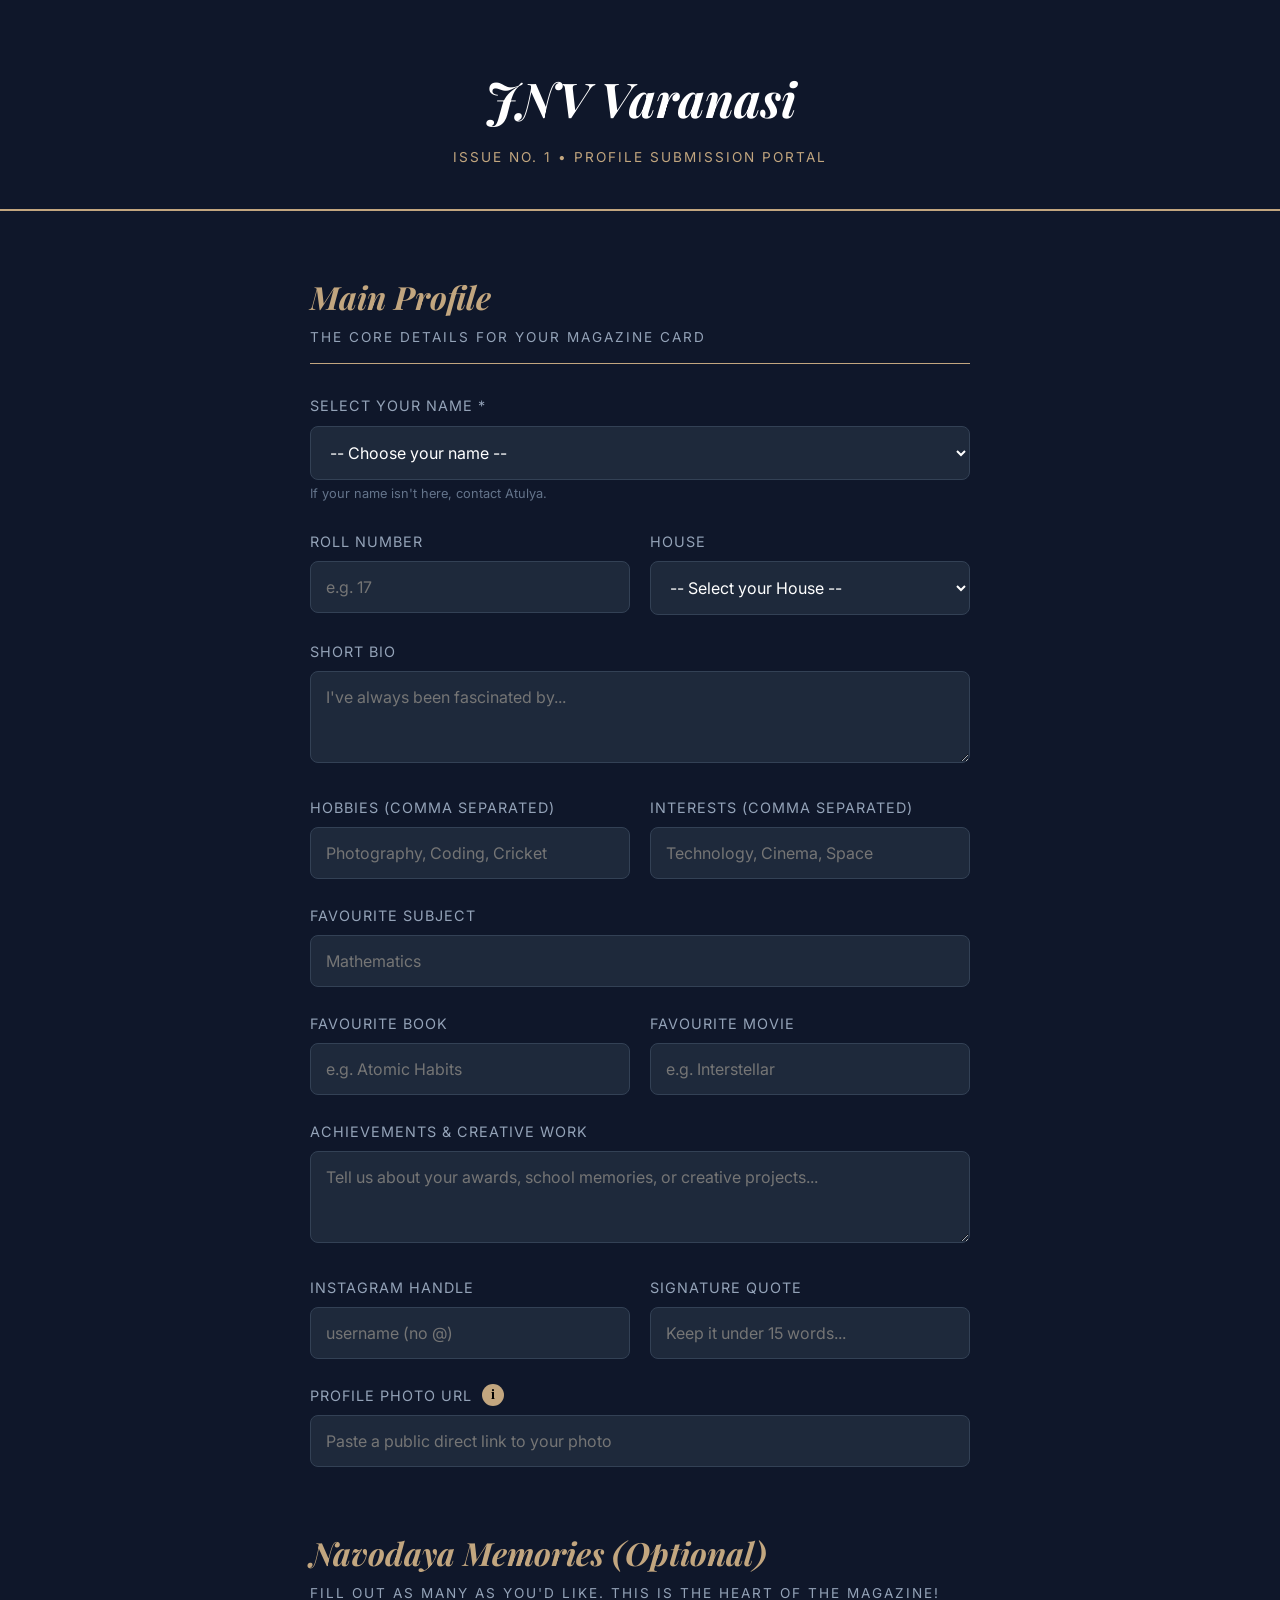
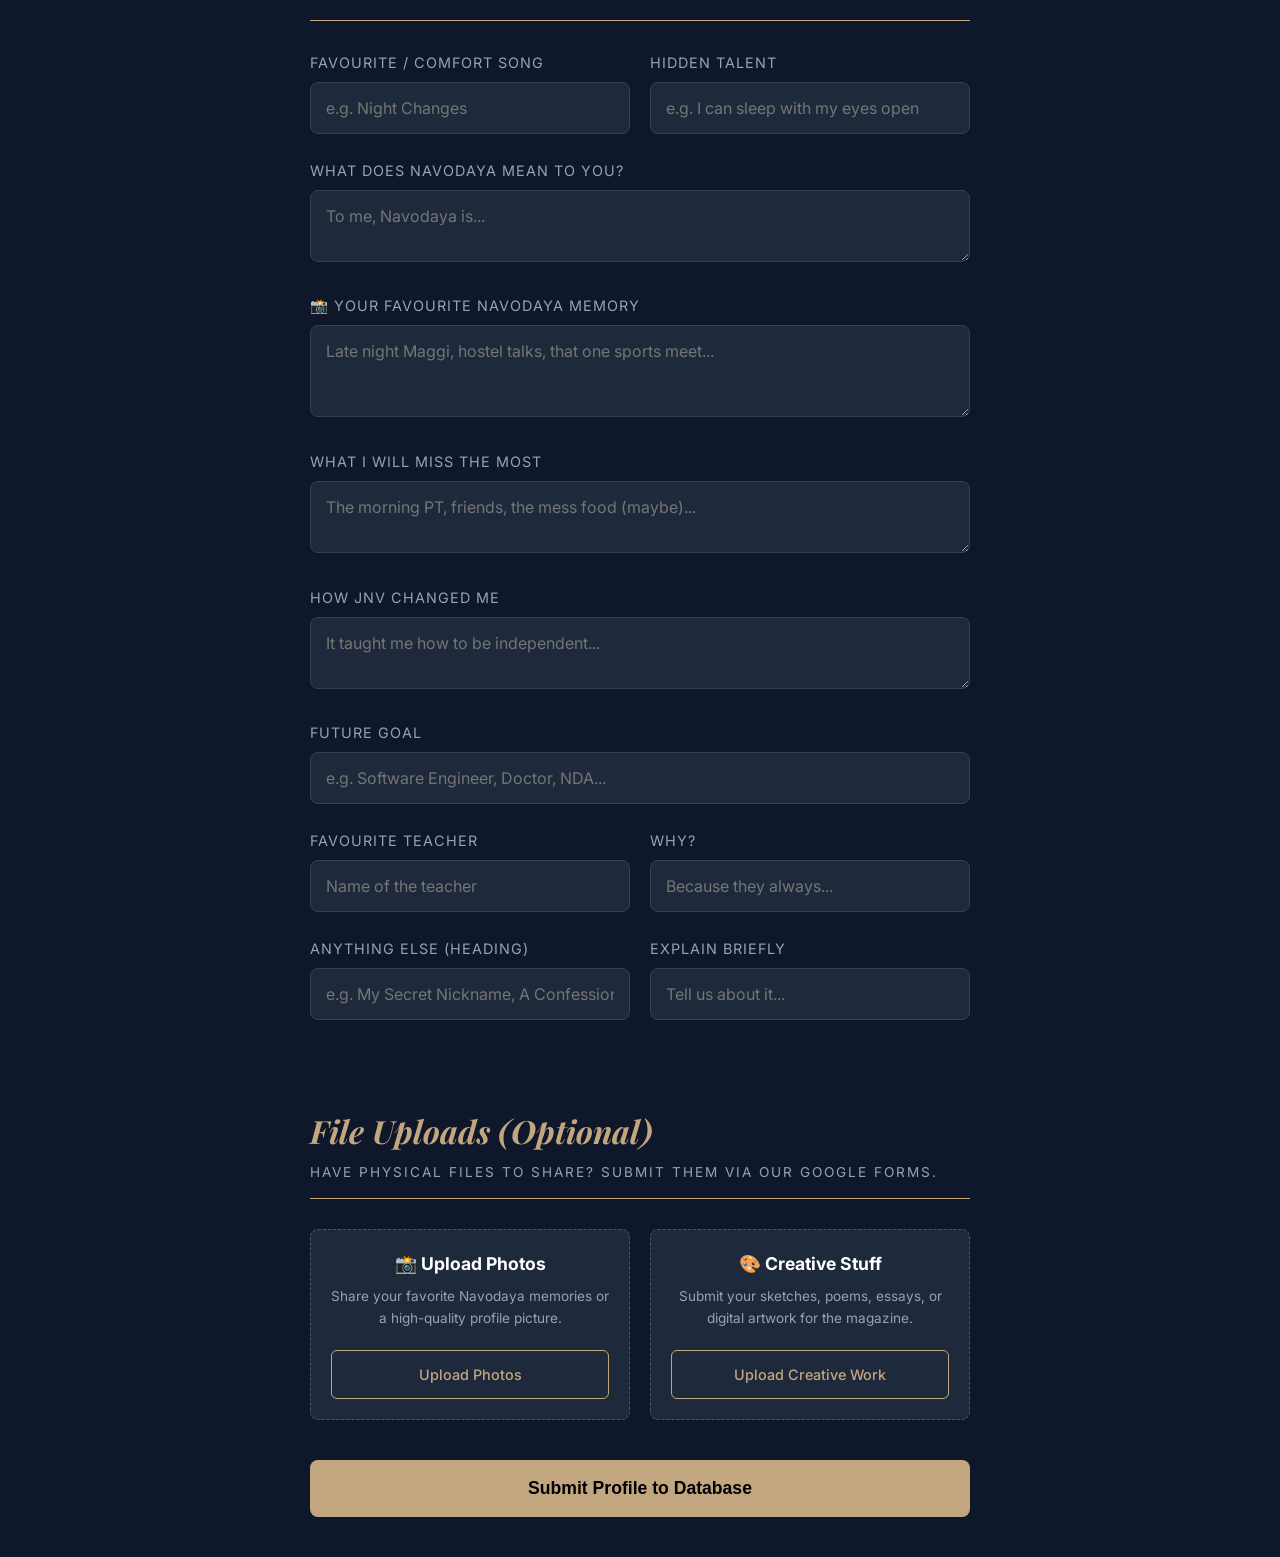
<file: index.html>
<!DOCTYPE html>
<html lang="en">
<head>
    <meta charset="UTF-8">
    <meta name="viewport" content="width=device-width, initial-scale=1.0">
    <title>Submit Profile | JNV Varanasi Magazine</title>
    <link href="https://fonts.googleapis.com/css2?family=Inter:wght@300;400;500&family=Playfair+Display:ital,wght@0,600;0,700;1,600&display=swap" rel="stylesheet">
    <link rel="stylesheet" href="style.css">
</head>
<body>

    <header class="submit-header">
        <h1>JNV Varanasi</h1>
        <p>Issue No. 1 • Profile Submission Portal</p>
    </header>

    <main class="form-container">
        <form id="profile-form">
            
            <div class="section-divider">
                <h2>Main Profile</h2>
                <p>The core details for your magazine card</p>
            </div>

            <div class="form-group">
                <label for="student-name">Select Your Name *</label>
                <select id="student-name" required>
                    <option value="">-- Choose your name --</option>
                    <option value="Ajeet Kumar">Ajeet Kumar</option>
                    <option value="Alok Kumar">Alok Kumar</option>
                    <option value="Anil Yadav">Anil Yadav</option>
                    <option value="Ankush Rana">Ankush Rana</option>
                    <option value="Ankush Sahani">Ankush Sahani</option>
                    <option value="Arav Chaudhary">Arav Chaudhary</option>
                    <option value="Aryan Kapoor">Aryan Kapoor</option>
                    <option value="Ashish Gautam">Ashish Gautam</option>
                    <option value="Atulya Pratap">Atulya Pratap</option>
                    <option value="Bibhu Singh">Bibhu Singh</option>
                    <option value="Deep Govind">Deep Govind</option>
                    <option value="Dhruv Ji Upadhyay">Dhruv Ji Upadhyay</option>
                    <option value="Divya Rani">Divya Rani</option>
                    <option value="Farhan">Farhan</option>
                    <option value="Harsh Jaiswal">Harsh Jaiswal</option>
                    <option value="Harshit Tiwari">Harshit Tiwari</option>
                    <option value="Himanshu Kumar">Himanshu Kumar</option>
                    <option value="Kapil Gangwar">Kapil Gangwar</option>
                    <option value="Krishna Parwal">Krishna Parwal</option>
                    <option value="Kumari Gauri">Kumari Gauri</option>
                    <option value="Lakshay Pratap Singh">Lakshay Pratap Singh</option>
                    <option value="Pankaj Maurya">Pankaj Maurya</option>
                    <option value="Piyush Vardhan">Piyush Vardhan</option>
                    <option value="Pratyush">Pratyush</option>
                    <option value="Priyanshu">Priyanshu</option>
                    <option value="Riya Rai">Riya Rai</option>
                    <option value="Saurabh Kumar">Saurabh Kumar</option>
                    <option value="Shikha Pal">Shikha Pal</option>
                    <option value="Shivam">Shivam</option>
                    <option value="Shivam Kumar">Shivam Kumar</option>
                    <option value="Shudansu Kumar">Shudansu Kumar</option>
                    <option value="Sourabh Roshan">Sourabh Roshan</option>
                    <option value="Sumit Kumar Singh">Sumit Kumar Singh</option>
                    <option value="Suraj Pratap Singh">Suraj Pratap Singh</option>
                    <option value="Sushant Kumar">Sushant Kumar</option>
                    <option value="Tanish Kumar">Tanish Kumar</option>
                    <option value="Tejash Shukla">Tejash Shukla</option>
                    <option value="Tristi Kumari">Tristi Kumari</option>
                    <option value="Tulsi Kumari">Tulsi Kumari</option>
                    <option value="Vaivhav Raj">Vaivhav Raj</option>
                    <option value="Ved Prakash">Ved Prakash</option>
                    <option value="Vikas">Vikas</option>
                    <option value="Vikram Singh Rana">Vikram Singh Rana</option>
                    <option value="Vipin Kumar Varun">Vipin Kumar Varun</option>
                    <option value="Abhijeet Yadav">Abhijeet Yadav</option>
                    <option value="Aditya Patel">Aditya Patel</option>
                    <option value="Aditya Singh Kushwaha">Aditya Singh Kushwaha</option>
                    <option value="Akhilesh Kumar Verma">Akhilesh Kumar Verma</option>
                    <option value="Amrita Tiwari">Amrita Tiwari</option>
                    <option value="Anamika">Anamika</option>
                    <option value="Arpit Yadav">Arpit Yadav</option>
                    <option value="Jahnvi Singh">Jahnvi Singh</option>
                    <option value="Jasveer Singh">Jasveer Singh</option>
                    <option value="Khushi Kanojiya">Khushi Kanojiya</option>
                    <option value="Khushi Patel">Khushi Patel</option>
                    <option value="Lakshman Arya">Lakshman Arya</option>
                    <option value="Manali">Manali</option>
                    <option value="Pavan Kumar">Pavan Kumar</option>
                    <option value="Samridhi Sharma">Samridhi Sharma</option>
                    <option value="Saniya Bi">Saniya Bi</option>
                    <option value="Shobhit Kumar">Shobhit Kumar</option>
                    <option value="Shruti Agrahari">Shruti Agrahari</option>
                    <option value="Swaroop Kumar">Swaroop Kumar</option>
                    <option value="Tanaisha Singh">Tanaisha Singh</option>
                    <option value="Vaibhav Verma">Vaibhav Verma</option>
                    <option value="Vivek Kumar">Vivek Kumar</option>
                </select>
                <small>If your name isn't here, contact Atulya.</small>
            </div>
            <div class="form-grid">
                <div class="form-group">
                    <label for="roll_number">Roll Number</label>
                    <input type="number" id="roll_number" placeholder="e.g. 17">
                </div>
                <div class="form-group">
                    <label for="house">House</label>
                    <select id="house">
                        <option value="">-- Select your House --</option>
                        <option value="Aravali">Aravali</option>
                        <option value="Nilgiri">Nilgiri</option>
                        <option value="Shivalik">Shivalik</option>
                        <option value="Udaygiri">Udaygiri</option>
                    </select>
                </div>
            </div>

            <div class="form-group">
                <label for="bio">Short Bio</label>
                <textarea id="bio" rows="3" placeholder="I've always been fascinated by..."></textarea>
            </div>

            <div class="form-grid">
                <div class="form-group">
                    <label for="hobbies">Hobbies (Comma separated)</label>
                    <input type="text" id="hobbies" placeholder="Photography, Coding, Cricket">
                </div>
                <div class="form-group">
                    <label for="interest">Interests (Comma separated)</label>
                    <input type="text" id="interest" placeholder="Technology, Cinema, Space">
                </div>
            </div>

            <div class="form-group">
                <label for="favourite_subject">Favourite Subject</label>
                <input type="text" id="favourite_subject" placeholder="Mathematics">
            </div>

            <div class="form-grid">
                <div class="form-group">
                    <label for="favourite_book">Favourite Book</label>
                    <input type="text" id="favourite_book" placeholder="e.g. Atomic Habits">
                </div>
                <div class="form-group">
                    <label for="favourite_movie">Favourite Movie</label>
                    <input type="text" id="favourite_movie" placeholder="e.g. Interstellar">
                </div>
            </div>

            <div class="form-group">
                <label for="achievements">Achievements & Creative Work</label>
                <textarea id="achievements" rows="3" placeholder="Tell us about your awards, school memories, or creative projects..."></textarea>
            </div>

            <div class="form-grid">
                <div class="form-group">
                    <label for="instagram">Instagram Handle</label>
                    <input type="text" id="instagram" placeholder="username (no @)">
                </div>
                <div class="form-group">
                    <label for="favourite_quote">Signature Quote</label>
                    <input type="text" id="favourite_quote" placeholder="Keep it under 15 words...">
                </div>
            </div>

            <div class="form-group">
                <label for="photo_url">
                    Profile Photo URL 
                    <button type="button" id="info-btn" class="info-btn">i</button>
                </label>
                <input type="url" id="photo_url" placeholder="Paste a public direct link to your photo">
            </div>

            <div class="section-divider">
                <h2>Navodaya Memories (Optional)</h2>
                <p>Fill out as many as you'd like. This is the heart of the magazine!</p>
            </div>

            <div class="form-grid">
                <div class="form-group">
                    <label for="favourite_song">Favourite / Comfort Song</label>
                    <input type="text" id="favourite_song" placeholder="e.g. Night Changes">
                </div>
                <div class="form-group">
                    <label for="hidden_talent">Hidden Talent</label>
                    <input type="text" id="hidden_talent" placeholder="e.g. I can sleep with my eyes open">
                </div>
            </div>

            <div class="form-group">
                <label for="navodaya_means">What does Navodaya mean to you?</label>
                <textarea id="navodaya_means" rows="2" placeholder="To me, Navodaya is..."></textarea>
            </div>

            <div class="form-group">
                <label for="favourite_jnv_memory">📸 Your Favourite Navodaya Memory</label>
                <textarea id="favourite_jnv_memory" rows="3" placeholder="Late night Maggi, hostel talks, that one sports meet..."></textarea>
            </div>

            <div class="form-group">
                <label for="what_i_will_miss">What I will miss the most</label>
                <textarea id="what_i_will_miss" rows="2" placeholder="The morning PT, friends, the mess food (maybe)..."></textarea>
            </div>
            
            <div class="form-group">
                <label for="how_jnv_changed_me">How JNV Changed Me</label>
                <textarea id="how_jnv_changed_me" rows="2" placeholder="It taught me how to be independent..."></textarea>
            </div>

            <div class="form-group">
                <label for="future_goal">Future Goal</label>
                <input type="text" id="future_goal" placeholder="e.g. Software Engineer, Doctor, NDA...">
            </div>

            <div class="form-grid">
                <div class="form-group">
                    <label for="favourite_teacher">Favourite Teacher</label>
                    <input type="text" id="favourite_teacher" placeholder="Name of the teacher">
                </div>
                <div class="form-group">
                    <label for="favourite_teacher_reason">Why?</label>
                    <input type="text" id="favourite_teacher_reason" placeholder="Because they always... ">
                </div>
            </div>

            <div class="form-grid">
                <div class="form-group">
                    <label for="anything_else">Anything Else (Heading)</label>
                    <input type="text" id="anything_else" placeholder="e.g. My Secret Nickname, A Confession...">
                </div>
                <div class="form-group">
                    <label for="anything_else_brief">Explain Briefly</label>
                    <input type="text" id="anything_else_brief" placeholder="Tell us about it...">
                </div>
            </div>

            <div class="section-divider">
                <h2>File Uploads (Optional)</h2>
                <p>Have physical files to share? Submit them via our Google Forms.</p>
            </div>

            <div class="upload-options">
                <div class="upload-card">
                    <h3>📸 Upload Photos</h3>
                    <p>Share your favorite Navodaya memories or a high-quality profile picture.</p>
                    <a href="https://docs.google.com/forms/d/e/1FAIpQLSfPvP_TJEi2m1Q0APll8fav-JFhezQhDPxurVPrWbnVhzRFKQ/viewform?usp=publish-editor" target="_blank" class="upload-btn">Upload Photos</a>
                </div>
                <div class="upload-card">
                    <h3>🎨 Creative Stuff</h3>
                    <p>Submit your sketches, poems, essays, or digital artwork for the magazine.</p>
                    <a href="https://docs.google.com/forms/d/e/1FAIpQLSd8Dr98IX7rSty4Cqm9PTVr70_8vQcyY4yaPvPAj-ay3R5b5g/viewform?usp=dialog" target="_blank" class="upload-btn">Upload Creative Work</a>
                </div>
            </div>

            <button type="submit" id="submit-btn">Submit Profile to Database</button>
            <p id="status-message"></p>

        </form>
    </main>

    <!-- Info Modal -->
    <div id="info-modal" class="modal">
        <div class="modal-content">
            <span class="close-modal">&times;</span>
            <h3>📸 How to create your Profile Photo link</h3>
            <ol>
                <li>Open PostImages <a href="https://imghosting.in/#upload/" target="_blank">https://imghosting.in/#upload/</a></li>
                <li>Tap <strong>Choose images</strong>.</li>
                <li>Select your profile photo.</li>
                <li>Upload it.</li>
                <li>After uploading, find <strong>Direct URL</strong>.</li>
                <li>Copy that link and paste it in the form.</li>
            </ol>
            <div class="warning-box">
                <strong>⚠️ Important:</strong> direct link <em>hi krna </em> warna profile photo show nhi hogi
            </div>
            <div class="example-box">
                <strong>Example:</strong><br>
                https://imgh.in/host/5q3zq7<br>
                <br>That's it :)
            </div>
        </div>
    </div>

    <script src="script.js"></script>
</body>
</html>
</file>
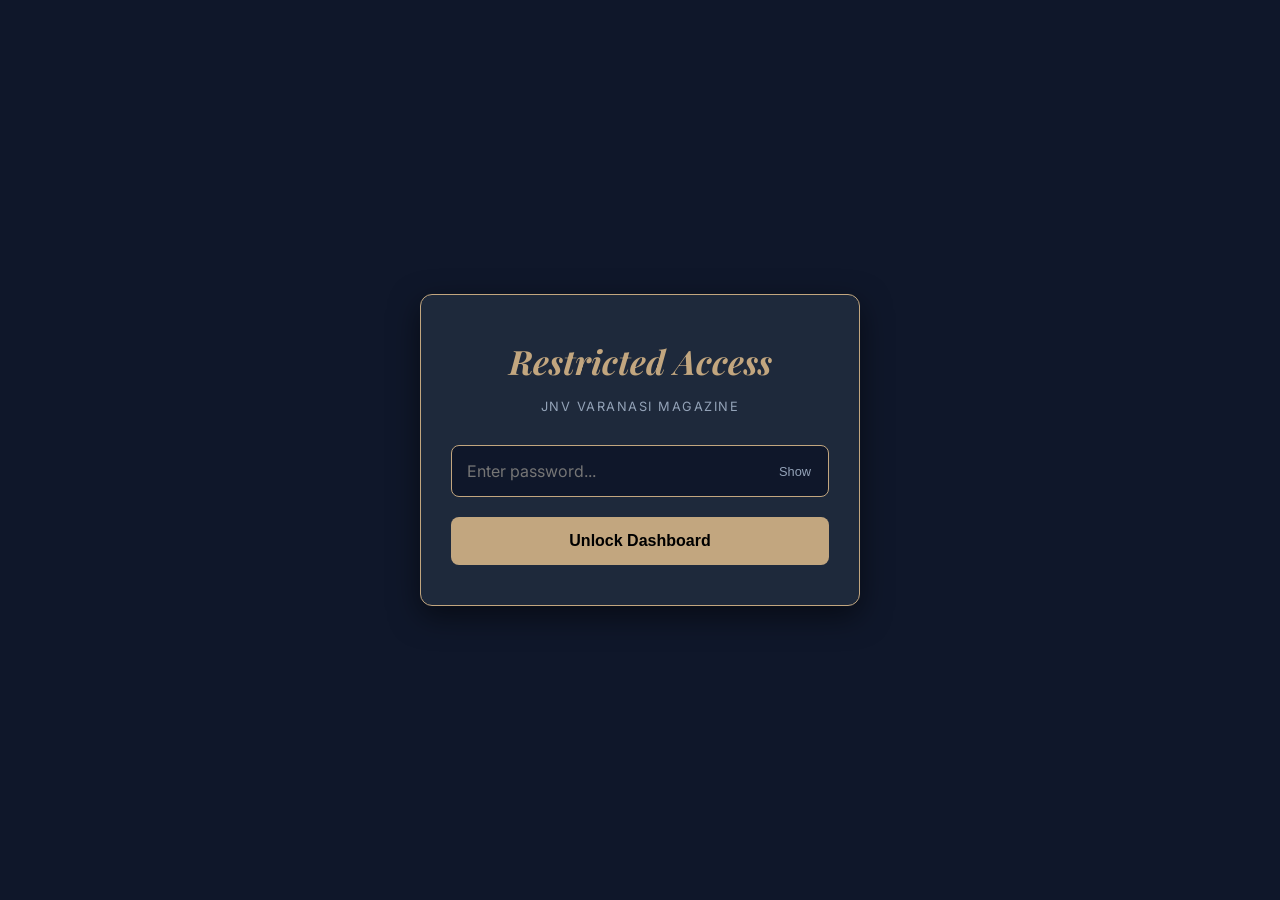
<file: a/index.html>
<!DOCTYPE html>
<html lang="en">
<head>
    <meta charset="UTF-8">
    <meta name="viewport" content="width=device-width, initial-scale=1.0">
    <title>Verify Profile | JNV Varanasi Magazine</title>
    <link href="https://fonts.googleapis.com/css2?family=Inter:wght@300;400;500;600&family=Playfair+Display:ital,wght@0,600;0,700;1,600&display=swap" rel="stylesheet">
    <style>
        :root {
            --bg-color: #0f172a;
            --text-main: #ffffff;
            --text-muted: #94a3b8;
            --accent-color: #c2a67f;
            --input-bg: #1e293b;
            --success-bg: rgba(74, 222, 128, 0.1);
            --success-border: #4ade80;
            --warning-bg: rgba(248, 113, 113, 0.1);
            --warning-border: #f87171;
        }

        * { box-sizing: border-box; margin: 0; padding: 0; }

        body {
            font-family: 'Inter', sans-serif;
            background-color: var(--bg-color);
            color: var(--text-main);
            line-height: 1.6;
        }

        /* Password Gate Styles */
        #password-gate {
            min-height: 100vh;
            display: flex;
            align-items: center;
            justify-content: center;
            padding: 20px;
        }

        .password-card {
            background: var(--input-bg);
            padding: 40px 30px;
            border-radius: 12px;
            border: 1px solid var(--accent-color);
            text-align: center;
            box-shadow: 0 10px 30px rgba(0, 0, 0, 0.5);
            width: 100%;
            max-width: 440px;
        }

        .password-card h1 {
            font-family: 'Playfair Display', serif;
            font-size: 2.1rem;
            color: var(--accent-color);
            font-style: italic;
            margin-bottom: 8px;
        }

        .password-card p {
            color: var(--text-muted);
            text-transform: uppercase;
            letter-spacing: 1.5px;
            font-size: 0.8rem;
            margin-bottom: 28px;
        }

        .password-input-wrap {
            position: relative;
            margin-bottom: 20px;
        }

        .password-card input {
            width: 100%;
            padding: 15px 48px 15px 15px;
            background: var(--bg-color);
            border: 1px solid #475569;
            border-radius: 8px;
            color: white;
            font-family: 'Inter', sans-serif;
            font-size: 1rem;
            outline: none;
            transition: border-color 0.2s;
        }

        .password-card input:focus {
            border-color: var(--accent-color);
        }

        .toggle-pw {
            position: absolute;
            right: 12px;
            top: 50%;
            transform: translateY(-50%);
            background: transparent;
            color: var(--text-muted);
            padding: 4px 6px;
            font-size: 0.8rem;
            font-weight: 500;
            border: none;
            cursor: pointer;
        }

        .toggle-pw:hover {
            color: var(--accent-color);
            transform: translateY(-50%);
            opacity: 1;
        }

        #password-error {
            display: none;
            color: #f87171;
            background: var(--warning-bg);
            border: 1px solid rgba(248, 113, 113, 0.3);
            padding: 10px;
            border-radius: 8px;
            font-size: 0.9rem;
            margin-top: 16px;
        }

        @keyframes shake {
            0%, 100% { transform: translateX(0); }
            25% { transform: translateX(-6px); }
            75% { transform: translateX(6px); }
        }

        .shake {
            animation: shake 0.3s ease-in-out;
        }

        /* Main Page Styles */
        #main-content {
            display: none;
            padding-bottom: 50px;
        }

        .header { text-align: center; padding: 50px 20px 30px; border-bottom: 1px solid #334155; }
        .header h1 { font-family: 'Playfair Display', serif; font-size: 2.5rem; color: var(--accent-color); font-style: italic; }
        .header p { color: var(--text-muted); text-transform: uppercase; letter-spacing: 2px; font-size: 0.85rem; margin-top: 10px; }

        .container { max-width: 900px; margin: 40px auto; padding: 0 20px; }

        .search-box {
            background: var(--input-bg); padding: 30px; border-radius: 12px;
            border: 1px solid var(--accent-color); text-align: center;
            box-shadow: 0 10px 30px rgba(0,0,0,0.5);
        }

        .search-box label { display: block; margin-bottom: 15px; color: var(--accent-color); font-weight: 500; letter-spacing: 1px; text-transform: uppercase; }
        
        select {
            width: 100%; max-width: 400px; padding: 15px; background: var(--bg-color);
            border: 1px solid #475569; border-radius: 8px; color: white;
            font-family: 'Inter', sans-serif; font-size: 1rem; margin-bottom: 20px; outline: none;
        }
        select:focus { border-color: var(--accent-color); }

        button.primary-btn {
            padding: 15px 30px; background: var(--accent-color); color: #000;
            border: none; border-radius: 8px; font-size: 1rem; font-weight: 600;
            cursor: pointer; transition: 0.2s;
        }
        button.primary-btn:hover { opacity: 0.9; transform: translateY(-2px); }
        button.primary-btn:disabled { background: #475569; cursor: not-allowed; transform: none; }

        #loading { display: none; text-align: center; color: var(--accent-color); margin-top: 20px; font-weight: 500; }
        #error-msg { display: none; text-align: center; color: #f87171; margin-top: 20px; background: var(--warning-bg); padding: 10px; border-radius: 8px; }

        /* Dashboard specific styles */
        #dashboard { display: none; margin-top: 40px; }
        
        .profile-header { text-align: center; margin-bottom: 40px; }
        .profile-header h2 { font-family: 'Playfair Display', serif; font-size: 2.2rem; color: #fff; }
        .profile-badge { display: inline-block; background: var(--accent-color); color: #000; padding: 5px 15px; border-radius: 20px; font-size: 0.85rem; font-weight: 600; margin-top: 10px; }

        .dashboard-grid { display: grid; grid-template-columns: 1fr 1fr; gap: 30px; }
        
        @media (max-width: 768px) { .dashboard-grid { grid-template-columns: 1fr; } }

        .section-title { font-family: 'Playfair Display', serif; font-size: 1.5rem; margin-bottom: 20px; padding-bottom: 10px; border-bottom: 1px solid #334155; }
        
        .filled-section .section-title { color: var(--success-border); border-bottom-color: var(--success-border); }
        .empty-section .section-title { color: var(--warning-border); border-bottom-color: var(--warning-border); }

        .data-card {
            background: var(--input-bg); padding: 15px 20px; border-radius: 8px; margin-bottom: 15px;
            border-left: 4px solid #334155; overflow: hidden;
        }
        .data-card.filled { border-left-color: var(--success-border); background: var(--success-bg); }
        .data-card.empty { border-left-color: var(--warning-border); background: var(--warning-bg); }

        .data-label { font-size: 0.75rem; text-transform: uppercase; letter-spacing: 1px; color: var(--text-muted); margin-bottom: 5px; }
        .filled .data-label { color: #4ade80; }
        .empty .data-label { color: #f87171; }
        
        .data-value { font-size: 1rem; color: #fff; word-wrap: break-word; }
        .data-value.missing { color: #fca5a5; font-style: italic; font-size: 0.9rem; }

        .back-link { display: block; text-align: center; margin-top: 40px; color: var(--text-muted); text-decoration: none; font-size: 0.9rem; }
        .back-link:hover { color: var(--accent-color); text-decoration: underline; }

        /* Photo specific styles */
        .profile-preview { max-width: 150px; width: 100%; border-radius: 8px; border: 2px solid var(--accent-color); margin-top: 10px; display: block; background: #000; min-height: 50px;}
        .photo-warning { background: rgba(248, 113, 113, 0.15); border-left: 3px solid #f87171; padding: 10px; margin-top: 12px; border-radius: 4px; font-size: 0.85rem; color: #fca5a5; }
    </style>
</head>
<body>

    <!-- Password Gate -->
    <div id="password-gate">
        <div class="password-card" id="password-card">
            <h1>Restricted Access</h1>
            <p>JNV Varanasi Magazine</p>
            <div class="password-input-wrap">
                <input type="password" id="password-input" placeholder="Enter password..." autocomplete="new-password" autofocus>
                <button type="button" class="toggle-pw" id="toggle-pw">Show</button>
            </div>
            <button type="button" class="primary-btn" id="unlock-btn" style="width: 100%;">Unlock Dashboard</button>
            <div id="password-error">Incorrect password. Please try again.</div>
        </div>
    </div>

    <!-- Main Protected Content -->
    <div id="main-content">
        <header class="header">
            <h1>Profile Verification</h1>
            <p>JNV Varanasi Magazine Dashboard</p>
        </header>

        <main class="container">
            
            <!-- Search Box -->
            <div class="search-box">
                <label for="search-name">Select your name to check your status</label>
                <select id="search-name">
                    <option value="">-- Choose your name --</option>
                    <option value="Ajeet Kumar">Ajeet Kumar</option><option value="Alok Kumar">Alok Kumar</option><option value="Anil Yadav">Anil Yadav</option><option value="Ankush Rana">Ankush Rana</option><option value="Ankush Sahani">Ankush Sahani</option><option value="Arav Chaudhary">Arav Chaudhary</option><option value="Aryan Kapoor">Aryan Kapoor</option><option value="Ashish Gautam">Ashish Gautam</option><option value="Atulya Pratap">Atulya Pratap</option><option value="Bibhu Singh">Bibhu Singh</option><option value="Deep Govind">Deep Govind</option><option value="Dhruv Ji Upadhyay">Dhruv Ji Upadhyay</option><option value="Divya Rani">Divya Rani</option><option value="Farhan">Farhan</option><option value="Harsh Jaiswal">Harsh Jaiswal</option><option value="Harshit Tiwari">Harshit Tiwari</option><option value="Himanshu Kumar">Himanshu Kumar</option><option value="Kapil Gangwar">Kapil Gangwar</option><option value="Krishna Parwal">Krishna Parwal</option><option value="Kumari Gauri">Kumari Gauri</option><option value="Lakshay Pratap Singh">Lakshay Pratap Singh</option><option value="Pankaj Maurya">Pankaj Maurya</option><option value="Piyush Vardhan">Piyush Vardhan</option><option value="Pratyush">Pratyush</option><option value="Priyanshu">Priyanshu</option><option value="Riya Rai">Riya Rai</option><option value="Saurabh Kumar">Saurabh Kumar</option><option value="Shikha Pal">Shikha Pal</option><option value="Shivam">Shivam</option><option value="Shivam Kumar">Shivam Kumar</option><option value="Shudansu Kumar">Shudansu Kumar</option><option value="Sourabh Roshan">Sourabh Roshan</option><option value="Sumit Kumar Singh">Sumit Kumar Singh</option><option value="Suraj Pratap Singh">Suraj Pratap Singh</option><option value="Sushant Kumar">Sushant Kumar</option><option value="Tanish Kumar">Tanish Kumar</option><option value="Tejash Shukla">Tejash Shukla</option><option value="Tristi Kumari">Tristi Kumari</option><option value="Tulsi Kumari">Tulsi Kumari</option><option value="Vaivhav Raj">Vaivhav Raj</option><option value="Ved Prakash">Ved Prakash</option><option value="Vikas">Vikas</option><option value="Vikram Singh Rana">Vikram Singh Rana</option><option value="Vipin Kumar Varun">Vipin Kumar Varun</option><option value="Abhijeet Yadav">Abhijeet Yadav</option><option value="Aditya Patel">Aditya Patel</option><option value="Aditya Singh Kushwaha">Aditya Singh Kushwaha</option><option value="Akhilesh Kumar Verma">Akhilesh Kumar Verma</option><option value="Amrita Tiwari">Amrita Tiwari</option><option value="Anamika">Anamika</option><option value="Arpit Yadav">Arpit Yadav</option><option value="Jahnvi Singh">Jahnvi Singh</option><option value="Jasveer Singh">Jasveer Singh</option><option value="Khushi Kanojiya">Khushi Kanojiya</option><option value="Khushi Patel">Khushi Patel</option><option value="Lakshman Arya">Lakshman Arya</option><option value="Manali">Manali</option><option value="Pavan Kumar">Pavan Kumar</option><option value="Samridhi Sharma">Samridhi Sharma</option><option value="Saniya Bi">Saniya Bi</option><option value="Shobhit Kumar">Shobhit Kumar</option><option value="Shruti Agrahari">Shruti Agrahari</option><option value="Swaroop Kumar">Swaroop Kumar</option><option value="Tanaisha Singh">Tanaisha Singh</option><option value="Vaibhav Verma">Vaibhav Verma</option><option value="Vivek Kumar">Vivek Kumar</option>
                </select>
                <br>
                <button id="check-btn" class="primary-btn">Check Profile Status</button>
                <div id="loading">Fetching data from magazine database...</div>
                <div id="error-msg"></div>
            </div>

            <!-- Dashboard UI -->
            <div id="dashboard">
                <div class="profile-header">
                    <h2 id="display-name">Student Name</h2>
                    <div class="profile-badge" id="display-house">House pending...</div>
                </div>

                <div class="dashboard-grid">
                    <!-- Column 1: Filled Data -->
                    <div class="filled-section">
                        <h3 class="section-title">✅ Completed Details</h3>
                        <div id="filled-container"></div>
                    </div>

                    <!-- Column 2: Empty Data -->
                    <div class="empty-section">
                        <h3 class="section-title">⚠️ Pending / Empty</h3>
                        <div id="empty-container"></div>
                    </div>
                </div>
            </div>

            <a href="../" class="back-link">← Back to Submission Form</a>

        </main>
    </div>

    <script>
        // Password Gate Logic (Always requires password on load/refresh/reopen)
        const PAGE_PASSWORD = "crispello";
        const passwordGate = document.getElementById('password-gate');
        const mainContent = document.getElementById('main-content');
        const passwordInput = document.getElementById('password-input');
        const passwordError = document.getElementById('password-error');
        const passwordCard = document.getElementById('password-card');
        const togglePwBtn = document.getElementById('toggle-pw');

        // Clear any leftover storage from earlier versions
        sessionStorage.removeItem('jnv_mag_unlocked');

        function lockPage() {
            passwordGate.style.display = 'flex';
            mainContent.style.display = 'none';
            passwordInput.value = '';
            passwordInput.type = 'password';
            togglePwBtn.textContent = 'Show';
            passwordError.style.display = 'none';
        }

        function unlockPage() {
            passwordGate.style.display = 'none';
            mainContent.style.display = 'block';
            passwordInput.value = '';
        }

        // Re-lock even if browser restores page from cache (bfcache / reopened tab)
        window.addEventListener('pageshow', lockPage);

        function attemptUnlock() {
            if (passwordInput.value === PAGE_PASSWORD) {
                passwordError.style.display = 'none';
                unlockPage();
            } else {
                passwordError.style.display = 'block';
                passwordCard.classList.remove('shake');
                void passwordCard.offsetWidth;
                passwordCard.classList.add('shake');
                passwordInput.value = '';
                passwordInput.focus();
            }
        }

        document.getElementById('unlock-btn').addEventListener('click', attemptUnlock);

        passwordInput.addEventListener('keydown', (e) => {
            if (e.key === 'Enter') {
                attemptUnlock();
            }
        });

        togglePwBtn.addEventListener('click', () => {
            const isHidden = passwordInput.type === 'password';
            passwordInput.type = isHidden ? 'text' : 'password';
            togglePwBtn.textContent = isHidden ? 'Hide' : 'Show';
        });

        // Existing Profile Verification Logic
        const SUPABASE_URL = "https://pzplzdgdlnjfwbklxbfd.supabase.co";
        const SUPABASE_KEY = "sb_publishable_N3pli21Nl9PtLXeFkiuizg_W5Aw5MpM";

        const fieldsToTrack = [
            { key: 'roll_no', label: 'Roll Number' },
            { key: 'house', label: 'House' },
            { key: 'bio', label: 'Short Bio' },
            { key: 'hobbies', label: 'Hobbies' },
            { key: 'interests', label: 'Interests' },
            { key: 'favourite_subject', label: 'Favourite Subject' },
            { key: 'favourite_book', label: 'Favourite Book' },
            { key: 'favourite_movie', label: 'Favourite Movie' },
            { key: 'achievements', label: 'Achievements & Work' },
            { key: 'instagram', label: 'Instagram Handle' },
            { key: 'favourite_quote', label: 'Signature Quote' },
            { key: 'photo_url', label: 'Profile Photo Link' },
            { key: 'favourite_song', label: 'Comfort Song' },
            { key: 'hidden_talent', label: 'Hidden Talent' },
            { key: 'navodaya_means', label: 'Navodaya Means To Me' },
            { key: 'favourite_jnv_memory', label: 'Favourite Memory' },
            { key: 'what_i_will_miss', label: 'What I Will Miss' },
            { key: 'how_jnv_changed_me', label: 'How JNV Changed Me' },
            { key: 'future_goal', label: 'Future Goal' },
            { key: 'favourite_teacher', label: 'Favourite Teacher' },
            { key: 'favourite_teacher_reason', label: 'Why Favourite Teacher' },
            { key: 'anything_else', label: 'Anything Else (Heading)' },
            { key: 'anything_else_brief', label: 'Anything Else (Explanation)' }
        ];

        document.getElementById('check-btn').addEventListener('click', async () => {
            const name = document.getElementById('search-name').value;
            const errorMsg = document.getElementById('error-msg');
            const loading = document.getElementById('loading');
            const dashboard = document.getElementById('dashboard');
            const btn = document.getElementById('check-btn');
            
            if (!name) {
                alert("Please select a name first.");
                return;
            }

            errorMsg.style.display = 'none';
            dashboard.style.display = 'none';
            loading.style.display = 'block';
            btn.disabled = true;

            try {
                const response = await fetch(
                    `${SUPABASE_URL}/rest/v1/student?select=*&name=eq.${encodeURIComponent(name)}`,
                    {
                        method: 'GET',
                        headers: {
                            'apikey': SUPABASE_KEY,
                            'Authorization': `Bearer ${SUPABASE_KEY}`
                        }
                    }
                );

                if (!response.ok) throw new Error("Failed to connect to database.");
                
                const data = await response.json();

                if (data.length === 0) {
                    throw new Error("Profile not found. You need to submit the main form first!");
                }

                const profile = data[0]; 

                document.getElementById('display-name').textContent = profile.name || name;
                document.getElementById('display-house').textContent = profile.house ? `House: ${profile.house}` : "House: Not Selected";

                const filledContainer = document.getElementById('filled-container');
                const emptyContainer = document.getElementById('empty-container');
                
                filledContainer.innerHTML = '';
                emptyContainer.innerHTML = '';

                let filledCount = 0;
                let emptyCount = 0;

                fieldsToTrack.forEach(field => {
                    const value = profile[field.key];
                    
                    if (value && value.toString().trim() !== "") {
                        filledCount++;
                        
                        let contentHTML = `<div class="data-value">${value}</div>`;

                        if (field.key === 'photo_url') {
                            contentHTML = `
                                <img src="${value}" alt="Profile Preview" class="profile-preview" onerror="this.style.display='none'">
                                <div class="data-value" style="margin-top: 8px; font-size: 0.85rem;">${value}</div>
                                <div class="photo-warning">
                                    <strong>⚠️ Important:</strong> If your photo isn't showing up above, it's your fault! You didn't paste the <strong>Direct Link(2nd no wali)</strong> ending in <code>.jpg</code> or <code>.png</code>. Go back and update it.
                                </div>
                            `;
                        }

                        filledContainer.innerHTML += `
                            <div class="data-card filled">
                                <div class="data-label">${field.label}</div>
                                ${contentHTML}
                            </div>
                        `;
                    } else {
                        emptyCount++;
                        emptyContainer.innerHTML += `
                            <div class="data-card empty">
                                <div class="data-label">${field.label}</div>
                                <div class="data-value missing">Yet to be filled...</div>
                            </div>
                        `;
                    }
                });

                if (filledCount === 0) filledContainer.innerHTML = '<p style="color: var(--text-muted); font-style: italic;">Nothing submitted yet.</p>';
                if (emptyCount === 0) emptyContainer.innerHTML = '<p style="color: #4ade80; font-weight: bold;">🎉 Amazing! All fields are completed.</p>';

                dashboard.style.display = 'block';

            } catch (err) {
                errorMsg.textContent = err.message;
                errorMsg.style.display = 'block';
            } finally {
                loading.style.display = 'none';
                btn.disabled = false;
            }
        });
    </script>
</body>
</html>
</file>
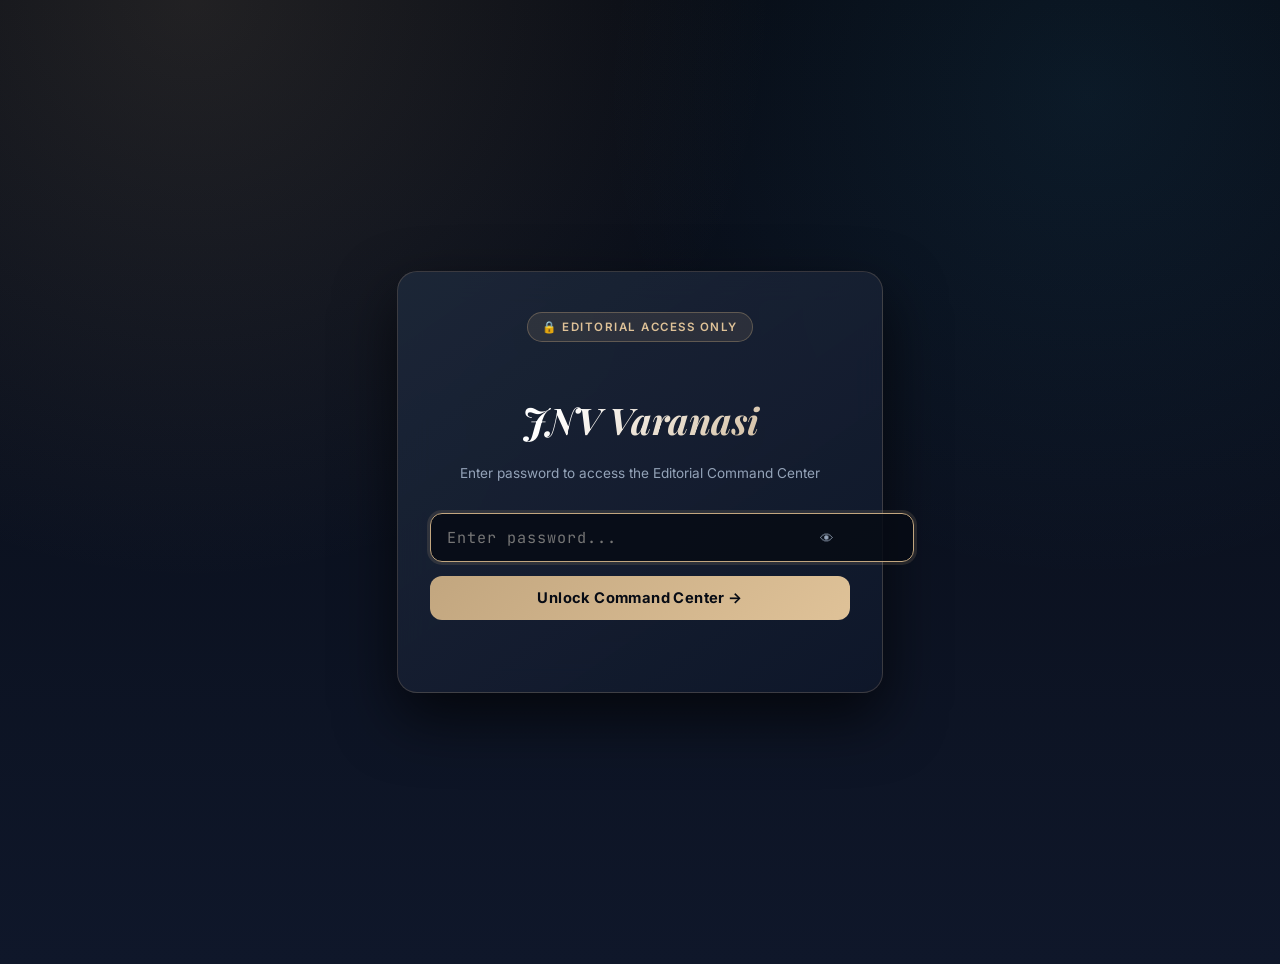
<file: b/index.html>
<!DOCTYPE html>
<html lang="en">
<head>
    <meta charset="UTF-8">
    <meta name="viewport" content="width=device-width, initial-scale=1.0">
    <title>Editorial Command Center | JNV Varanasi Magazine</title>
    <link href="https://fonts.googleapis.com/css2?family=Inter:wght@300;400;500;600;700&family=Playfair+Display:ital,wght@0,600;0,700;1,500;1,600&family=JetBrains+Mono:wght@400;500&display=swap" rel="stylesheet">
    <style>
        :root {
            --bg-deep: #070b14;
            --bg-color: #0f172a;
            --card-bg: rgba(30, 41, 59, 0.72);
            --card-hover: rgba(38, 53, 77, 0.9);
            --glass-border: rgba(194, 166, 127, 0.22);
            --border-subtle: rgba(148, 163, 184, 0.14);
            --text-main: #f8fafc;
            --text-muted: #94a3b8;
            --accent-gold: #c2a67f;
            --accent-gold-bright: #dfc298;
            --accent-blue: #38bdf8;
            --accent-emerald: #34d399;
            --accent-rose: #fb7185;
            --accent-amber: #fbbf24;
        }

- {
            box-sizing: border-box;
            margin: 0;
            padding: 0;
        }

        html {
            scroll-behavior: smooth;
        }

        body {
            font-family: 'Inter', sans-serif;
            background-color: var(--bg-deep);
            background-image: 
                radial-gradient(circle at 15% 0%, rgba(194, 166, 127, 0.14), transparent 40%),
                radial-gradient(circle at 85% 10%, rgba(56, 189, 248, 0.08), transparent 35%),
                linear-gradient(180deg, #070b14 0%, #0f172a 100%);
            color: var(--text-main);
            line-height: 1.6;
            min-height: 100vh;
        }

        /* Password Gate Screen */
        .auth-gate {
            min-height: 100vh;
            display: flex;
            align-items: center;
            justify-content: center;
            padding: 24px;
            transition: opacity 0.35s ease;
        }

        .auth-gate.fade-out {
            opacity: 0;
            pointer-events: none;
        }

        .auth-card {
            width: 100%;
            max-width: 420px;
            background: linear-gradient(145deg, rgba(30, 41, 59, 0.85), rgba(15, 23, 42, 0.95));
            border: 1px solid var(--glass-border);
            border-radius: 20px;
            padding: 40px 32px;
            text-align: center;
            box-shadow: 0 25px 60px rgba(0, 0, 0, 0.65);
            backdrop-filter: blur(16px);
        }

        .auth-card.shake {
            animation: shake 0.4s cubic-bezier(0.36, 0.07, 0.19, 0.97) both;
        }

        @keyframes shake {
            10%, 90% { transform: translateX(-2px); }
            20%, 80% { transform: translateX(4px); }
            30%, 50%, 70% { transform: translateX(-6px); }
            40%, 60% { transform: translateX(6px); }
        }

        .auth-badge {
            display: inline-flex;
            align-items: center;
            gap: 8px;
            background: rgba(194, 166, 127, 0.12);
            border: 1px solid rgba(194, 166, 127, 0.35);
            color: var(--accent-gold-bright);
            padding: 5px 14px;
            border-radius: 999px;
            font-size: 0.72rem;
            font-weight: 600;
            letter-spacing: 1.5px;
            text-transform: uppercase;
            margin-bottom: 18px;
        }

        .auth-card h1 {
            font-family: 'Playfair Display', serif;
            font-size: 2.3rem;
            font-style: italic;
            font-weight: 700;
            background: linear-gradient(135deg, #ffffff 30%, #c2a67f 100%);
            -webkit-background-clip: text;
            -webkit-text-fill-color: transparent;
            margin-bottom: 6px;
        }

        .auth-subtitle {
            color: var(--text-muted);
            font-size: 0.85rem;
            margin-bottom: 28px;
        }

        .auth-input-wrap {
            position: relative;
            margin-bottom: 14px;
        }

        .auth-input {
            width: 100%;
            padding: 13px 46px 13px 16px;
            background: rgba(7, 11, 20, 0.85);
            border: 1px solid var(--border-subtle);
            border-radius: 12px;
            color: var(--text-main);
            font-family: 'JetBrains Mono', monospace;
            font-size: 0.95rem;
            letter-spacing: 1px;
            transition: border-color 0.2s, box-shadow 0.2s;
        }

        .auth-input:focus {
            outline: none;
            border-color: var(--accent-gold);
            box-shadow: 0 0 0 3px rgba(194, 166, 127, 0.15);
        }

        .auth-input.error {
            border-color: var(--accent-rose);
            box-shadow: 0 0 0 3px rgba(251, 113, 133, 0.15);
        }

        .toggle-pass-btn {
            position: absolute;
            right: 12px;
            top: 50%;
            transform: translateY(-50%);
            background: none;
            border: none;
            color: var(--text-muted);
            cursor: pointer;
            font-size: 0.85rem;
            padding: 4px;
        }

        .toggle-pass-btn:hover {
            color: var(--accent-gold-bright);
        }

        .auth-submit {
            width: 100%;
            padding: 13px 18px;
            background: linear-gradient(135deg, #c2a67f, #dfc298);
            color: #070b14;
            border: none;
            border-radius: 12px;
            font-family: 'Inter', sans-serif;
            font-size: 0.92rem;
            font-weight: 700;
            letter-spacing: 0.4px;
            cursor: pointer;
            transition: transform 0.15s, filter 0.2s;
        }

        .auth-submit:hover {
            filter: brightness(1.06);
            transform: translateY(-1px);
        }

        .auth-submit:active {
            transform: translateY(0);
        }

        .auth-error {
            color: var(--accent-rose);
            font-size: 0.82rem;
            min-height: 20px;
            margin-top: 12px;
            font-weight: 500;
        }

        /* Dashboard Wrapper */
        #dashboard-wrapper {
            display: none;
            padding-bottom: 90px;
        }

        /* Editorial Hero Header */
        .header {
            text-align: center;
            padding: 55px 20px 40px;
            border-bottom: 1px solid var(--glass-border);
            position: relative;
            overflow: hidden;
        }

        .live-pill {
            display: inline-flex;
            align-items: center;
            gap: 8px;
            background: rgba(52, 211, 153, 0.1);
            border: 1px solid rgba(52, 211, 153, 0.3);
            color: var(--accent-emerald);
            padding: 5px 14px;
            border-radius: 999px;
            font-size: 0.73rem;
            font-weight: 600;
            letter-spacing: 1.5px;
            text-transform: uppercase;
            margin-bottom: 16px;
        }

        .pulse-dot {
            width: 8px;
            height: 8px;
            background: var(--accent-emerald);
            border-radius: 50%;
            box-shadow: 0 0 10px var(--accent-emerald);
            animation: pulse 1.8s infinite;
        }

        @keyframes pulse {
            0%, 100% { transform: scale(1); opacity: 1; }
            50% { transform: scale(1.35); opacity: 0.55; }
        }

        .header h1 {
            font-family: 'Playfair Display', serif;
            font-size: clamp(2.4rem, 5vw, 3.5rem);
            font-style: italic;
            font-weight: 700;
            letter-spacing: -0.5px;
            background: linear-gradient(135deg, #ffffff 30%, #c2a67f 100%);
            -webkit-background-clip: text;
            -webkit-text-fill-color: transparent;
        }

        .header p {
            color: var(--accent-gold);
            text-transform: uppercase;
            letter-spacing: 3px;
            font-size: 0.8rem;
            margin-top: 8px;
            font-weight: 500;
        }

        .container {
            max-width: 960px;
            margin: 35px auto;
            padding: 0 20px;
        }

        /* Magazine Completion Progress Card */
        .progress-banner {
            background: linear-gradient(135deg, rgba(30, 41, 59, 0.85), rgba(15, 23, 42, 0.9));
            border: 1px solid var(--glass-border);
            border-radius: 16px;
            padding: 24px 28px;
            margin-bottom: 24px;
            box-shadow: 0 16px 40px rgba(0, 0, 0, 0.35);
            backdrop-filter: blur(12px);
        }

        .progress-top {
            display: flex;
            justify-content: space-between;
            align-items: baseline;
            flex-wrap: wrap;
            gap: 10px;
            margin-bottom: 12px;
        }

        .progress-title {
            font-family: 'Playfair Display', serif;
            font-size: 1.35rem;
            font-style: italic;
            color: var(--accent-gold-bright);
        }

        .progress-stats {
            font-family: 'JetBrains Mono', monospace;
            font-size: 0.88rem;
            color: var(--text-muted);
        }

        .progress-stats strong {
            color: var(--text-main);
        }

        .progress-track {
            width: 100%;
            height: 11px;
            background: rgba(15, 23, 42, 0.95);
            border-radius: 999px;
            overflow: hidden;
            border: 1px solid var(--border-subtle);
        }

        .progress-fill {
            height: 100%;
            width: 0%;
            background: linear-gradient(90deg, #c2a67f, #f3d7b0, #34d399);
            border-radius: 999px;
            transition: width 0.8s cubic-bezier(0.22, 1, 0.36, 1);
        }

        /* KPI Stats Bar */
        .stats-grid {
            display: grid;
            grid-template-columns: repeat(4, 1fr);
            gap: 16px;
            margin-bottom: 24px;
        }

        .stat-card {
            background: var(--card-bg);
            border: 1px solid var(--border-subtle);
            border-radius: 14px;
            padding: 20px 16px;
            text-align: center;
            backdrop-filter: blur(10px);
            transition: transform 0.2s, border-color 0.2s;
        }

        .stat-card:hover {
            transform: translateY(-3px);
            border-color: var(--glass-border);
        }

        .stat-number {
            font-family: 'Playfair Display', serif;
            font-size: 2.2rem;
            color: var(--accent-gold);
            font-weight: 700;
            line-height: 1.1;
        }

        .stat-label {
            font-size: 0.72rem;
            text-transform: uppercase;
            letter-spacing: 1.2px;
            color: var(--text-muted);
            margin-top: 6px;
        }

        /* House Leaderboard */
        .house-grid {
            display: grid;
            grid-template-columns: repeat(4, 1fr);
            gap: 14px;
            margin-bottom: 30px;
        }

        .house-card {
            background: rgba(15, 23, 42, 0.75);
            border: 1px solid var(--border-subtle);
            border-radius: 12px;
            padding: 14px 16px;
            cursor: pointer;
            transition: all 0.2s;
        }

        .house-card:hover, .house-card.active {
            border-color: var(--accent-gold);
            background: rgba(194, 166, 127, 0.1);
            transform: translateY(-2px);
        }

        .house-top {
            display: flex;
            justify-content: space-between;
            align-items: center;
            font-size: 0.85rem;
            font-weight: 600;
            margin-bottom: 8px;
        }

        .house-count {
            font-family: 'JetBrains Mono', monospace;
            font-size: 0.78rem;
            color: var(--accent-gold);
        }

        .house-bar {
            height: 5px;
            background: #1e293b;
            border-radius: 99px;
            overflow: hidden;
        }

        .house-bar-fill {
            height: 100%;
            border-radius: 99px;
            transition: width 0.6s ease;
        }

        /* Sticky Command Bar */
        .controls {
            display: flex;
            flex-wrap: wrap;
            gap: 12px;
            justify-content: space-between;
            align-items: center;
            margin-bottom: 30px;
            position: sticky;
            top: 12px;
            z-index: 30;
            background: rgba(11, 17, 32, 0.9);
            backdrop-filter: blur(14px);
            padding: 14px 16px;
            border-radius: 14px;
            border: 1px solid var(--glass-border);
            box-shadow: 0 12px 30px rgba(0, 0, 0, 0.45);
        }

        .search-input {
            flex: 1;
            min-width: 210px;
            padding: 11px 16px;
            background: rgba(30, 41, 59, 0.9);
            border: 1px solid var(--border-subtle);
            border-radius: 10px;
            color: white;
            font-size: 0.92rem;
        }

        .search-input:focus {
            outline: none;
            border-color: var(--accent-gold);
        }

        .btn-group {
            display: flex;
            flex-wrap: wrap;
            gap: 8px;
        }

        .btn {
            padding: 10px 14px;
            background: rgba(30, 41, 59, 0.9);
            color: var(--text-muted);
            border: 1px solid var(--border-subtle);
            border-radius: 10px;
            font-size: 0.82rem;
            font-weight: 500;
            cursor: pointer;
            transition: all 0.2s;
            text-decoration: none;
            display: inline-flex;
            align-items: center;
            gap: 6px;
        }

        .btn.active, .btn:hover {
            background: var(--accent-gold);
            color: #090d16;
            border-color: var(--accent-gold);
            font-weight: 600;
        }

        .btn-outline-gold {
            border-color: rgba(194, 166, 127, 0.45);
            color: var(--accent-gold-bright);
        }

        /* Section Dividers */
        .section-divider {
            margin: 50px 0 22px;
            padding-bottom: 14px;
            border-bottom: 1px solid var(--glass-border);
            display: flex;
            justify-content: space-between;
            align-items: flex-end;
            flex-wrap: wrap;
            gap: 12px;
        }

        .section-divider h2 {
            font-family: 'Playfair Display', serif;
            font-size: 1.9rem;
            color: var(--accent-gold-bright);
            font-style: italic;
        }

        .section-divider p {
            font-size: 0.78rem;
            color: var(--text-muted);
            text-transform: uppercase;
            letter-spacing: 1.5px;
            margin-top: 4px;
        }

        .order-pill {
            font-size: 0.74rem;
            font-family: 'JetBrains Mono', monospace;
            background: rgba(194, 166, 127, 0.12);
            color: var(--accent-gold-bright);
            padding: 6px 12px;
            border-radius: 999px;
            border: 1px solid rgba(194, 166, 127, 0.35);
        }

        /* Activity Feed Cards */
        .activity-list {
            display: flex;
            flex-direction: column;
            gap: 14px;
        }

        .activity-card {
            background: var(--card-bg);
            border: 1px solid var(--border-subtle);
            border-left: 4px solid var(--accent-gold);
            border-radius: 14px;
            padding: 20px 22px;
            cursor: pointer;
            transition: all 0.2s ease;
            backdrop-filter: blur(10px);
        }

        .activity-card.history-card {
            border-left-color: var(--accent-blue);
        }

        .activity-card:hover {
            background: var(--card-hover);
            border-color: rgba(194, 166, 127, 0.35);
            transform: translateY(-2px);
        }

        .activity-top {
            display: flex;
            justify-content: space-between;
            align-items: flex-start;
            gap: 14px;
            flex-wrap: wrap;
        }

        .activity-title {
            font-size: 1.05rem;
            display: flex;
            align-items: center;
            flex-wrap: wrap;
            gap: 8px;
        }

        .activity-title strong {
            color: var(--accent-gold-bright);
            font-weight: 600;
            font-size: 1.1rem;
        }

        .history-card .activity-title strong {
            color: var(--accent-blue);
        }

        .rank-badge {
            font-family: 'JetBrains Mono', monospace;
            background: rgba(15, 23, 42, 0.9);
            color: var(--accent-gold);
            font-size: 0.73rem;
            font-weight: 600;
            padding: 3px 9px;
            border-radius: 6px;
            border: 1px solid var(--glass-border);
        }

        /* Date & Time Badges */
        .datetime-box {
            display: flex;
            flex-wrap: wrap;
            gap: 8px;
            align-items: center;
        }

        .dt-pill {
            font-family: 'JetBrains Mono', monospace;
            font-size: 0.76rem;
            color: #e2e8f0;
            background: rgba(7, 11, 20, 0.85);
            padding: 4px 10px;
            border-radius: 6px;
            border: 1px solid var(--border-subtle);
            white-space: nowrap;
        }

        .dt-relative {
            font-size: 0.75rem;
            color: var(--accent-emerald);
            background: rgba(52, 211, 153, 0.1);
            border: 1px solid rgba(52, 211, 153, 0.25);
            padding: 3px 9px;
            border-radius: 99px;
            font-weight: 600;
        }

        .meta-row {
            display: flex;
            justify-content: space-between;
            align-items: center;
            flex-wrap: wrap;
            gap: 10px;
            margin-top: 14px;
        }

        .meta-tags {
            display: flex;
            flex-wrap: wrap;
            gap: 8px;
        }

        .tag {
            font-size: 0.75rem;
            padding: 4px 10px;
            border-radius: 6px;
            background: rgba(194, 166, 127, 0.12);
            color: var(--accent-gold-bright);
            border: 1px solid rgba(194, 166, 127, 0.2);
        }

        .tag.blue {
            background: rgba(56, 189, 248, 0.12);
            color: var(--accent-blue);
            border-color: rgba(56, 189, 248, 0.25);
        }

        .preview-btn {
            background: rgba(194, 166, 127, 0.18);
            color: var(--accent-gold-bright);
            border: 1px solid var(--accent-gold);
            padding: 5px 12px;
            border-radius: 8px;
            font-size: 0.76rem;
            font-weight: 600;
            cursor: pointer;
            transition: all 0.2s;
        }

        .preview-btn:hover {
            background: var(--accent-gold);
            color: #070b14;
        }

        /* Expandable Details */
        .details-panel {
            display: none;
            margin-top: 18px;
            padding-top: 18px;
            border-top: 1px solid var(--border-subtle);
            grid-template-columns: 1fr 1fr;
            gap: 12px;
        }

        .activity-card.expanded .details-panel {
            display: grid;
        }

        .detail-item {
            background: rgba(7, 11, 20, 0.75);
            padding: 12px 14px;
            border-radius: 10px;
            border: 1px solid var(--border-subtle);
        }

        .detail-item.full-width {
            grid-column: 1 / -1;
        }

        .detail-label {
            font-size: 0.68rem;
            text-transform: uppercase;
            letter-spacing: 1px;
            color: var(--accent-gold);
            margin-bottom: 4px;
        }

        .detail-value {
            font-size: 0.9rem;
            color: #f1f5f9;
            word-break: break-word;
        }

        /* Pending Students Aesthetic Roster Grid */
        .pending-grid {
            display: grid;
            grid-template-columns: repeat(auto-fill, minmax(230px, 1fr));
            gap: 12px;
        }

        .pending-chip {
            background: rgba(30, 41, 59, 0.55);
            border: 1px solid var(--border-subtle);
            border-left: 3px solid var(--accent-rose);
            border-radius: 10px;
            padding: 13px 16px;
            display: flex;
            align-items: center;
            justify-content: space-between;
            gap: 10px;
            transition: all 0.2s;
        }

        .pending-chip:hover {
            background: rgba(38, 53, 77, 0.8);
            border-color: rgba(251, 113, 133, 0.4);
        }

        .pending-name {
            font-weight: 500;
            font-size: 0.92rem;
            color: #e2e8f0;
        }

        .pending-status {
            font-size: 0.7rem;
            text-transform: uppercase;
            letter-spacing: 0.8px;
            color: var(--accent-rose);
            background: rgba(251, 113, 133, 0.12);
            padding: 3px 8px;
            border-radius: 99px;
            white-space: nowrap;
        }

        .status-box {
            text-align: center;
            padding: 35px 20px;
            background: var(--card-bg);
            border-radius: 12px;
            border: 1px solid var(--border-subtle);
            color: var(--text-muted);
        }

        /* Magazine Card Preview Modal */
        .modal-backdrop {
            position: fixed;
            inset: 0;
            background: rgba(4, 7, 15, 0.82);
            backdrop-filter: blur(10px);
            display: none;
            justify-content: center;
            align-items: center;
            z-index: 100;
            padding: 20px;
        }

        .modal-backdrop.open {
            display: flex;
        }

        .magazine-modal {
            background: linear-gradient(160deg, #131c31 0%, #090d16 100%);
            border: 1px solid var(--accent-gold);
            border-radius: 18px;
            max-width: 650px;
            width: 100%;
            max-height: 88vh;
            overflow-y: auto;
            padding: 34px;
            position: relative;
            box-shadow: 0 25px 70px rgba(0, 0, 0, 0.75);
        }

        .modal-close {
            position: sticky;
            top: 0;
            float: right;
            background: rgba(30, 41, 59, 0.9);
            color: var(--text-main);
            border: 1px solid var(--border-subtle);
            width: 34px;
            height: 34px;
            border-radius: 50%;
            cursor: pointer;
            font-size: 1rem;
        }

        .mag-header {
            display: flex;
            gap: 20px;
            align-items: center;
            margin-bottom: 22px;
            padding-bottom: 20px;
            border-bottom: 1px solid var(--glass-border);
        }

        .mag-avatar {
            width: 78px;
            height: 78px;
            border-radius: 50%;
            border: 2px solid var(--accent-gold);
            object-fit: cover;
            background: #1e293b;
            display: flex;
            align-items: center;
            justify-content: center;
            font-family: 'Playfair Display', serif;
            font-size: 1.8rem;
            color: var(--accent-gold);
            flex-shrink: 0;
        }

        .mag-name {
            font-family: 'Playfair Display', serif;
            font-size: 2rem;
            color: #fff;
            line-height: 1.15;
        }

        .mag-quote {
            font-family: 'Playfair Display', serif;
            font-style: italic;
            font-size: 1.1rem;
            color: var(--accent-gold-bright);
            background: rgba(194, 166, 127, 0.08);
            border-left: 3px solid var(--accent-gold);
            padding: 12px 16px;
            border-radius: 0 10px 10px 0;
            margin-bottom: 20px;
        }

        @media (max-width: 700px) {
            .stats-grid, .house-grid { grid-template-columns: 1fr 1fr; }
            .details-panel { grid-template-columns: 1fr; }
            .activity-top { flex-direction: column; gap: 8px; }
        }
    </style>
    <script>
        !function(t,e){var o,n,p,r;e.__SV||(window.posthog=e,e._i=[],e.init=function(i,s,a){function g(t,e){var o=e.split(".");2==o.length&&(t=t[o[0]],e=o[1]),t[e]=function(){t.push([e].concat(Array.prototype.slice.call(arguments,0)))}}(p=t.createElement("script")).type="text/javascript",p.crossOrigin="anonymous",p.async=!0,p.src=s.api_host.replace(".i.posthog.com","-assets.i.posthog.com")+"/static/array.js",(r=t.getElementsByTagName("script")[0]).parentNode.insertBefore(p,r);var u=e;for(void 0!==a?u=e[a]=[]:a="posthog",u.people=u.people||[],u.toString=function(t){var e="posthog";return"posthog"!==a&&(e+="."+a),t||(e+=" (stub)"),e},u.people.toString=function(){return u.toString(1)+".people (stub)"},o="init capture register register_once register_for_session unregister unregister_for_session getFeatureFlag getFeatureFlagPayload isFeatureEnabled reloadFeatureFlags updateEarlyAccessFeatureEnrollment getEarlyAccessFeatures on onFeatureFlags onSurveysLoaded onSessionId getSurveys getActiveMatchingSurveys renderSurvey canRenderSurvey getNextSurveyStep identify setPersonProperties group resetGroups setPersonPropertiesForFlags resetPersonPropertiesForFlags setGroupPropertiesForFlags resetGroupPropertiesForFlags reset get_distinct_id getGroups get_session_id get_session_replay_url alias set_config startSessionRecording stopSessionRecording sessionRecordingStarted captureException loadToolbar get_property getSessionProperty createPersonProfile opt_in_capturing opt_out_capturing has_opted_in_capturing has_opted_out_capturing clear_opt_in_capturing debug getPageViewId".split(" "),n=0;n<o.length;n++)g(u,o[n]);e._i.push([i,s,a])},e.__SV=1)}(document,window.posthog||[]);
        posthog.init('phc_pVyL3Eb5nYRXJk3dKEi4f5RTEFRRtTWVLwVfzq9F4osK', {
            api_host: 'https://us.i.posthog.com',
            person_profiles: 'identified_only'
        })
    </script>
</head>
<body>

    <!-- Password Gate Page -->
    <section class="auth-gate" id="auth-gate">
        <div class="auth-card" id="auth-card">
            <div class="auth-badge">🔒 Editorial Access Only</div>
            <h1>JNV Varanasi</h1>
            <p class="auth-subtitle">Enter password to access the Editorial Command Center</p>
            <form onsubmit="event.preventDefault(); unlockDashboard();">
                <div class="auth-input-wrap">
                    <input
                        type="password"
                        id="gate-password"
                        class="auth-input"
                        placeholder="Enter password..."
                        autocomplete="current-password"
                        oninput="clearGateError()"
                        autofocus
                    >
                    <button type="button" class="toggle-pass-btn" id="toggle-pass-btn" onclick="togglePasswordVisibility()" aria-label="Show or hide password">
                        👁
                    </button>
                </div>
                <button type="submit" class="auth-submit">Unlock Command Center →</button>
            </form>
            <div class="auth-error" id="auth-error"></div>
        </div>
    </section>

    <!-- Main Dashboard (Hidden until unlocked) -->
    <div id="dashboard-wrapper">
        <header class="header">
            <div class="live-pill">
                <span class="pulse-dot"></span>
                Live Magazine Editorial Dashboard
            </div>
            <h1>JNV Varanasi</h1>
            <p>Issue No. 1 • Real-Time Activity & Submission Log</p>
        </header>

        <main class="container">
            <!-- Magazine Completion Banner -->
            <div class="progress-banner">
                <div class="progress-top">
                    <div class="progress-title">Magazine Batch Completion</div>
                    <div class="progress-stats">
                        <strong id="progress-pct">0%</strong> Ready for Print (<span id="progress-fraction">0 / 66</span> Students)
                    </div>
                </div>
                <div class="progress-track">
                    <div class="progress-fill" id="progress-fill"></div>
                </div>
            </div>

            <!-- KPI Summary -->
            <div class="stats-grid">
                <div class="stat-card">
                    <div class="stat-number" id="submitted-count">0</div>
                    <div class="stat-label">Profiles Updated</div>
                </div>
                <div class="stat-card">
                    <div class="stat-number" id="history-count">0</div>
                    <div class="stat-label">Total History Logs</div>
                </div>
                <div class="stat-card">
                    <div class="stat-number" id="pending-count" style="color: var(--accent-rose);">0</div>
                    <div class="stat-label">Pending Students</div>
                </div>
                <div class="stat-card">
                    <div class="stat-number" id="total-count">66</div>
                    <div class="stat-label">Total Roster</div>
                </div>
            </div>

            <!-- House Standings Leaderboard -->
            <div class="house-grid">
                <div class="house-card" id="house-Aravali" onclick="toggleHouseFilter('Aravali')">
                    <div class="house-top">
                        <span>🏔️ Aravali</span>
                        <span class="house-count" id="count-Aravali">0</span>
                    </div>
                    <div class="house-bar"><div class="house-bar-fill" id="bar-Aravali" style="background:#38bdf8; width:0%"></div></div>
                </div>
                <div class="house-card" id="house-Nilgiri" onclick="toggleHouseFilter('Nilgiri')">
                    <div class="house-top">
                        <span>🌲 Nilgiri</span>
                        <span class="house-count" id="count-Nilgiri">0</span>
                    </div>
                    <div class="house-bar"><div class="house-bar-fill" id="bar-Nilgiri" style="background:#34d399; width:0%"></div></div>
                </div>
                <div class="house-card" id="house-Shivalik" onclick="toggleHouseFilter('Shivalik')">
                    <div class="house-top">
                        <span>🔥 Shivalik</span>
                        <span class="house-count" id="count-Shivalik">0</span>
                    </div>
                    <div class="house-bar"><div class="house-bar-fill" id="bar-Shivalik" style="background:#fb7185; width:0%"></div></div>
                </div>
                <div class="house-card" id="house-Udaygiri" onclick="toggleHouseFilter('Udaygiri')">
                    <div class="house-top">
                        <span>☀️ Udaygiri</span>
                        <span class="house-count" id="count-Udaygiri">0</span>
                    </div>
                    <div class="house-bar"><div class="house-bar-fill" id="bar-Udaygiri" style="background:#fbbf24; width:0%"></div></div>
                </div>
            </div>

            <!-- Sticky Search & Quick Jump Bar -->
            <div class="controls">
                <input type="text" id="search-box" class="search-input" placeholder="Search student name, house, or roll no...">
                <div class="btn-group">
                    <a href="#section-recent" class="btn">✨ Recent</a>
                    <a href="#section-history" class="btn">🕒 History Log</a>
                    <a href="#section-pending" class="btn">⏳ Pending</a>
                    <button class="btn btn-outline-gold" onclick="exportToCSV()">⬇ Export CSV</button>
                    <button class="btn active" onclick="loadAllData()">↻ Refresh</button>
                </div>
            </div>

            <!-- SECTION 1: RECENT PROFILE UPDATES (DESCENDING) -->
            <div id="section-recent" class="section-divider">
                <div>
                    <h2>1. Recent Profile Updates</h2>
                    <p>Latest updated profiles • Click any card to inspect all fields or preview magazine card</p>
                </div>
                <span class="order-pill">↓ Descending (Newest First)</span>
            </div>
            <div id="recent-container" class="activity-list">
                <div class="status-box">Loading recent profile updates...</div>
            </div>

            <!-- SECTION 2: FULL SUBMISSION HISTORY LOG -->
            <div id="section-history" class="section-divider">
                <div>
                    <h2>2. Full Submission History Log</h2>
                    <p>Every individual form submission with exact date & time (including repeat updates)</p>
                </div>
                <span class="order-pill">↓ Descending (Newest First)</span>
            </div>
            <div id="history-container" class="activity-list">
                <div class="status-box">Loading full submission history log...</div>
            </div>

            <!-- SECTION 3: PENDING STUDENTS -->
            <div id="section-pending" class="section-divider">
                <div>
                    <h2>3. Pending Students Roster</h2>
                    <p>Students who haven't filled out their magazine profile yet</p>
                </div>
                <button class="btn btn-outline-gold" id="copy-pending-btn" onclick="copyPendingForWhatsApp()">
                    📋 Copy Pending List for WhatsApp
                </button>
            </div>
            <div id="pending-container" class="pending-grid">
                <div class="status-box">Loading pending list...</div>
            </div>
        </main>

        <!-- Magazine Card Preview Modal -->
        <div class="modal-backdrop" id="preview-modal" onclick="if(event.target === this) closeModal()">
            <div class="magazine-modal" id="modal-content"></div>
        </div>
    </div>

    <script>
        const PASSWORD_SECRET = "Combination";

        function togglePasswordVisibility() {
            const input = document.getElementById('gate-password');
            const btn = document.getElementById('toggle-pass-btn');
            if (input.type === 'password') {
                input.type = 'text';
                btn.textContent = '🙈';
            } else {
                input.type = 'password';
                btn.textContent = '👁';
            }
            input.focus();
        }

        function clearGateError() {
            document.getElementById('gate-password').classList.remove('error');
            document.getElementById('auth-error').textContent = '';
        }

        function unlockDashboard() {
            const input = document.getElementById('gate-password');
            const card = document.getElementById('auth-card');
            const errorEl = document.getElementById('auth-error');

            if (input.value === PASSWORD_SECRET) {
                const gate = document.getElementById('auth-gate');
                const dashboard = document.getElementById('dashboard-wrapper');

                gate.classList.add('fade-out');
                setTimeout(() => {
                    gate.style.display = 'none';
                    dashboard.style.display = 'block';
                    loadAllData();
                }, 300);
            } else {
                input.classList.add('error');
                errorEl.textContent = 'Incorrect password. Please try again.';
                card.classList.remove('shake');
                void card.offsetWidth;
                card.classList.add('shake');
                input.select();
            }
        }

        const SUPABASE_URL = "https://pzplzdgdlnjfwbklxbfd.supabase.co";
        const SUPABASE_KEY = "sb_publishable_N3pli21Nl9PtLXeFkiuizg_W5Aw5MpM";

        // Full 66-student master roster from index.html so Pending is always 100% accurate
        const MASTER_ROSTER = [
            "Abhijeet Yadav", "Aditya Patel", "Aditya Singh Kushwaha", "Ajeet Kumar",
            "Akhilesh Kumar Verma", "Alok Kumar", "Amrita Tiwari", "Anamika",
            "Anil Yadav", "Ankush Rana", "Ankush Sahani", "Arav Chaudhary",
            "Arpit Yadav", "Aryan Kapoor", "Ashish Gautam", "Atulya Pratap",
            "Bibhu Singh", "Deep Govind", "Dhruv Ji Upadhyay", "Divya Rani",
            "Farhan", "Harsh Jaiswal", "Harshit Tiwari", "Himanshu Kumar",
            "Jahnvi Singh", "Jasveer Singh", "Kapil Gangwar", "Khushi Kanojiya",
            "Khushi Patel", "Krishna Parwal", "Kumari Gauri", "Lakshay Pratap Singh",
            "Lakshman Arya", "Manali", "Pankaj Maurya", "Pavan Kumar",
            "Piyush Vardhan", "Pratyush", "Priyanshu", "Riya Rai",
            "Samridhi Sharma", "Saniya Bi", "Saurabh Kumar", "Shikha Pal",
            "Shivam", "Shivam Kumar", "Shobhit Kumar", "Shruti Agrahari",
            "Shudansu Kumar", "Sourabh Roshan", "Sumit Kumar Singh", "Suraj Pratap Singh",
            "Sushant Kumar", "Swaroop Kumar", "Tanaisha Singh", "Tanish Kumar",
            "Tejash Shukla", "Tristi Kumari", "Tulsi Kumari", "Vaibhav Verma",
            "Vaivhav Raj", "Ved Prakash", "Vikas", "Vikram Singh Rana",
            "Vipin Kumar Varun", "Vivek Kumar"
        ];

        const PROFILE_FIELDS = [
            { key: 'roll_no', label: 'Roll Number' },
            { key: 'house', label: 'House' },
            { key: 'bio', label: 'Short Bio', full: true },
            { key: 'hobbies', label: 'Hobbies' },
            { key: 'interests', label: 'Interests' },
            { key: 'favourite_subject', label: 'Favourite Subject' },
            { key: 'favourite_book', label: 'Favourite Book' },
            { key: 'favourite_movie', label: 'Favourite Movie' },
            { key: 'achievements', label: 'Achievements & Creative Work', full: true },
            { key: 'instagram', label: 'Instagram' },
            { key: 'favourite_quote', label: 'Signature Quote', full: true },
            { key: 'photo_url', label: 'Photo URL', full: true },
            { key: 'favourite_song', label: 'Favourite Song' },
            { key: 'hidden_talent', label: 'Hidden Talent' },
            { key: 'navodaya_means', label: 'What Navodaya Means to Me', full: true },
            { key: 'favourite_jnv_memory', label: 'Favourite JNV Memory', full: true },
            { key: 'what_i_will_miss', label: 'What I Will Miss Most', full: true },
            { key: 'how_jnv_changed_me', label: 'How JNV Changed Me', full: true },
            { key: 'future_goal', label: 'Future Goal' },
            { key: 'favourite_teacher', label: 'Favourite Teacher' },
            { key: 'favourite_teacher_reason', label: 'Reason' },
            { key: 'anything_else', label: 'Anything Else (Heading)' },
            { key: 'anything_else_brief', label: 'Anything Else (Details)', full: true }
        ];

        const FIELD_LABELS = {};
        PROFILE_FIELDS.forEach(f => FIELD_LABELS[f.key] = f.label);

        let allStudents = [];
        let submittedGlobal = [];
        let pendingGlobal = [];
        let historyLogs = [];
        let historyTableExists = true;
        let activeHouseFilter = null;

        function getFilledFields(student) {
            return PROFILE_FIELDS.filter(f => {
                const val = student[f.key];
                return val !== null && val !== undefined && String(val).trim() !== "";
            });
        }

        function formatDateTimeBadge(dateString) {
            if (!dateString) {
                return `<div class="datetime-box"><span class="dt-pill">📅 Date & Time Recorded</span></div>`;
            }

            const date = new Date(dateString);
            if (isNaN(date.getTime())) {
                return `<div class="datetime-box"><span class="dt-pill">📅 Timestamp unavailable</span></div>`;
            }

            const now = new Date();
            const seconds = Math.max(0, Math.floor((now - date) / 1000));

            let relative = "";
            if (seconds < 60) relative = `${seconds}s ago`;
            else if (seconds < 3600) relative = `${Math.floor(seconds / 60)}m ago`;
            else if (seconds < 86400) relative = `${Math.floor(seconds / 3600)}h ago`;
            else relative = `${Math.floor(seconds / 86400)}d ago`;

            const formattedDate = date.toLocaleDateString('en-IN', {
                day: '2-digit',
                month: 'short',
                year: 'numeric'
            });

            const formattedTime = date.toLocaleTimeString('en-IN', {
                hour: '2-digit',
                minute: '2-digit',
                second: '2-digit',
                hour12: true
            });

            return `
                <div class="datetime-box">
                    <span class="dt-relative">${relative}</span>
                    <span class="dt-pill">📅 ${formattedDate}</span>
                    <span class="dt-pill">🕒 ${formattedTime}</span>
                </div>
            `;
        }

        async function loadAllData() {
            try {
                const studentRes = await fetch(`${SUPABASE_URL}/rest/v1/student?select=*`, {
                    headers: {
                        'apikey': SUPABASE_KEY,
                        'Authorization': `Bearer ${SUPABASE_KEY}`
                    }
                });

                if (!studentRes.ok) throw new Error(await studentRes.text());
                const dbStudents = await studentRes.json();

                // Reverse PostgreSQL raw order so most recently modified heap rows come first
                const reversedDb = [...dbStudents].reverse();
                const dbMap = new Map();
                reversedDb.forEach((s, idx) => {
                    if (s.name) dbMap.set(s.name.trim(), { ...s, reverseHeapOrder: idx });
                });

                // Merge MASTER_ROSTER with any extra names in DB so no student is ever missing
                const mergedNames = new Set([...MASTER_ROSTER, ...Array.from(dbMap.keys())]);
                allStudents = Array.from(mergedNames).map((name, idx) => {
                    return dbMap.get(name) || { name, reverseHeapOrder: 9999 + idx };
                });

                // Fetch history logs
                const historyRes = await fetch(`${SUPABASE_URL}/rest/v1/activity_logs?select=*&order=updated_at.desc`, {
                    headers: {
                        'apikey': SUPABASE_KEY,
                        'Authorization': `Bearer ${SUPABASE_KEY}`
                    }
                });

                if (historyRes.ok) {
                    historyLogs = await historyRes.json();
                    historyTableExists = true;
                } else {
                    historyLogs = [];
                    historyTableExists = false;
                }

                renderAllSections();

            } catch (error) {
                console.error("Error loading data:", error);
                document.getElementById('recent-container').innerHTML =
                    `<div class="status-box" style="color:#fb7185;">❌ Error loading data: ${error.message}</div>`;
            }
        }

        function toggleHouseFilter(house) {
            activeHouseFilter = (activeHouseFilter === house) ? null : house;
            ['Aravali', 'Nilgiri', 'Shivalik', 'Udaygiri'].forEach(h => {
                document.getElementById(`house-${h}`).classList.toggle('active', activeHouseFilter === h);
            });
            renderAllSections();
        }

        function renderAllSections() {
            const query = document.getElementById('search-box').value.toLowerCase().trim();

            const updateCounts = {};
            const latestLogTimeByStudent = {};
            historyLogs.forEach(log => {
                const name = log.student_name;
                updateCounts[name] = (updateCounts[name] || 0) + 1;
                if (!latestLogTimeByStudent[name]) {
                    latestLogTimeByStudent[name] = log.updated_at;
                }
            });

            const submitted = [];
            const pending = [];
            const houseCounts = { Aravali: 0, Nilgiri: 0, Shivalik: 0, Udaygiri: 0 };

            allStudents.forEach(student => {
                const filled = getFilledFields(student);
                // Strictly require at least 1 filled profile field to count as Submitted!
                if (filled.length > 0) {
                    const effectiveTimestamp = latestLogTimeByStudent[student.name] || student.updated_at || student.created_at || null;
                    submitted.push({
                        ...student,
                        filledFields: filled,
                        effectiveTimestamp
                    });
                    if (student.house && houseCounts[student.house] !== undefined) {
                        houseCounts[student.house]++;
                    }
                } else {
                    pending.push(student);
                }
            });

            // Sort submitted strictly in DESCENDING order (newest first)
            submitted.sort((a, b) => {
                if (a.reverseHeapOrder !== b.reverseHeapOrder && a.effectiveTimestamp === b.effectiveTimestamp) {
                    return a.reverseHeapOrder - b.reverseHeapOrder;
                }
                const timeA = a.effectiveTimestamp ? new Date(a.effectiveTimestamp).getTime() : 0;
                const timeB = b.effectiveTimestamp ? new Date(b.effectiveTimestamp).getTime() : 0;
                if (timeB !== timeA) return timeB - timeA;
                return a.reverseHeapOrder - b.reverseHeapOrder;
            });

            // Sort pending alphabetically
            pending.sort((a, b) => (a.name || "").localeCompare(b.name || ""));

            submittedGlobal = submitted;
            pendingGlobal = pending;

            // Update Progress & Stats
            const total = allStudents.length;
            const pct = total > 0 ? Math.round((submitted.length / total) * 100) : 0;
            document.getElementById('progress-pct').textContent = `${pct}%`;
            document.getElementById('progress-fraction').textContent = `${submitted.length} / ${total}`;
            document.getElementById('progress-fill').style.width = `${pct}%`;

            document.getElementById('submitted-count').textContent = submitted.length;
            document.getElementById('history-count').textContent = historyLogs.length || submitted.length;
            document.getElementById('pending-count').textContent = pending.length;
            document.getElementById('total-count').textContent = total;

            // Update House Leaderboard
            ['Aravali', 'Nilgiri', 'Shivalik', 'Udaygiri'].forEach(h => {
                const c = houseCounts[h] || 0;
                document.getElementById(`count-${h}`).textContent = `${c} done`;
                const barPct = Math.min(100, Math.round((c / 17) * 100));
                document.getElementById(`bar-${h}`).style.width = `${barPct}%`;
            });

            // --- RENDER SECTION 1: RECENT PROFILE UPDATES ---
            const filteredSubmitted = submitted.filter(s => {
                const matchesHouse = !activeHouseFilter || s.house === activeHouseFilter;
                const matchesQuery =
                    (s.name || "").toLowerCase().includes(query) ||
                    (s.house || "").toLowerCase().includes(query) ||
                    String(s.roll_no || "").includes(query);
                return matchesHouse && matchesQuery;
            });

            const recentContainer = document.getElementById('recent-container');
            if (filteredSubmitted.length === 0) {
                recentContainer.innerHTML = `<div class="status-box">No matching updated profiles found.</div>`;
            } else {
                recentContainer.innerHTML = filteredSubmitted.map((student, idx) => {
                    const count = updateCounts[student.name] || 1;
                    const completionPct = Math.round((student.filledFields.length / PROFILE_FIELDS.length) * 100);
                    const detailsHtml = student.filledFields.map(f => `
                        <div class="detail-item ${f.full ? 'full-width' : ''}">
                            <div class="detail-label">${f.label}</div>
                            <div class="detail-value">${escapeHtml(String(student[f.key]))}</div>
                        </div>
                    `).join('');

                    return `
                        <div class="activity-card" onclick="this.classList.toggle('expanded')">
                            <div class="activity-top">
                                <div class="activity-title">
                                    <span class="rank-badge">#${idx + 1} Latest</span>
                                    ✨ <strong>${escapeHtml(student.name)}</strong> updated their profile
                                </div>
                                ${formatDateTimeBadge(student.effectiveTimestamp)}
                            </div>
                            <div class="meta-row">
                                <div class="meta-tags">
                                    ${student.house ? `<span class="tag">🏠 ${escapeHtml(student.house)}</span>` : ''}
                                    ${student.roll_no ? `<span class="tag">#️⃣ Roll No: ${escapeHtml(String(student.roll_no))}</span>` : ''}
                                    <span class="tag">🔄 ${count} ${count > 1 ? 'Updates' : 'Update'}</span>
                                    <span class="tag">📊 ${student.filledFields.length}/${PROFILE_FIELDS.length} fields (${completionPct}%)</span>
                                </div>
                                <button class="preview-btn" onclick="event.stopPropagation(); openPreviewModal('${escapeHtml(student.name)}')">
                                    ✦ Preview Magazine Card
                                </button>
                            </div>
                            <div class="details-panel">
                                ${detailsHtml}
                            </div>
                        </div>
                    `;
                }).join('');
            }

            // --- RENDER SECTION 2: FULL SUBMISSION HISTORY LOG ---
            const historyContainer = document.getElementById('history-container');
            const sortedHistory = [...historyLogs].sort((a, b) =>
                new Date(b.updated_at).getTime() - new Date(a.updated_at).getTime()
            );

            const filteredHistory = sortedHistory.filter(log => {
                const matchesHouse = !activeHouseFilter || log.house === activeHouseFilter;
                const matchesQuery =
                    (log.student_name || "").toLowerCase().includes(query) ||
                    (log.house || "").toLowerCase().includes(query);
                return matchesHouse && matchesQuery;
            });

            if (filteredHistory.length === 0) {
                historyContainer.innerHTML = `<div class="status-box">No history log entries match your filter yet.</div>`;
            } else {
                historyContainer.innerHTML = filteredHistory.map((log, idx) => {
                    const changedObj = log.changed_fields || {};
                    const changedKeys = Object.keys(changedObj);

                    const changesHtml = changedKeys.length > 0
                        ? changedKeys.map(k => `
                            <div class="detail-item">
                                <div class="detail-label">${escapeHtml(FIELD_LABELS[k] || k)}</div>
                                <div class="detail-value">${escapeHtml(String(changedObj[k]))}</div>
                            </div>
                        `).join('')
                        : `<div class="detail-item full-width"><div class="detail-value">Profile saved with existing values.</div></div>`;

                    return `
                        <div class="activity-card history-card" onclick="this.classList.toggle('expanded')">
                            <div class="activity-top">
                                <div class="activity-title">
                                    <span class="rank-badge">Log #${filteredHistory.length - idx}</span>
                                    🕒 <strong>${escapeHtml(log.student_name)}</strong> submitted an update
                                </div>
                                ${formatDateTimeBadge(log.updated_at)}
                            </div>
                            <div class="meta-row">
                                <div class="meta-tags">
                                    ${log.house ? `<span class="tag blue">🏠 ${escapeHtml(log.house)}</span>` : ''}
                                    ${log.roll_no ? `<span class="tag blue">#️⃣ Roll No: ${escapeHtml(String(log.roll_no))}</span>` : ''}
                                    <span class="tag blue">✏️ ${changedKeys.length} field(s) recorded • Click to expand</span>
                                </div>
                            </div>
                            <div class="details-panel">
                                ${changesHtml}
                            </div>
                        </div>
                    `;
                }).join('');
            }

            // --- RENDER SECTION 3: PENDING STUDENTS ---
            const pendingContainer = document.getElementById('pending-container');
            const filteredPending = pending.filter(s =>
                (s.name || "").toLowerCase().includes(query)
            );

            if (filteredPending.length === 0) {
                pendingContainer.innerHTML = `<div class="status-box" style="grid-column: 1 / -1;">🎉 Every single student matching this search has submitted their profile!</div>`;
            } else {
                pendingContainer.innerHTML = filteredPending.map((student, i) => `
                    <div class="pending-chip">
                        <span class="pending-name">${i + 1}. ${escapeHtml(student.name)}</span>
                        <span class="pending-status">Pending</span>
                    </div>
                `).join('');
            }
        }

        // Magazine Card Live Preview Modal
        function openPreviewModal(studentName) {
            const student = submittedGlobal.find(s => s.name === studentName);
            if (!student) return;

            const initials = student.name.split(' ').map(n => n[0]).join('').slice(0, 2).toUpperCase();
            const avatarHtml = student.photo_url
                ? `<img src="${escapeHtml(student.photo_url)}" class="mag-avatar" alt="${escapeHtml(student.name)}" onerror="this.outerHTML='<div class=\\'mag-avatar\\'>${initials}</div>'">`
                : `<div class="mag-avatar">${initials}</div>`;

            const quoteHtml = student.favourite_quote
                ? `<div class="mag-quote">“${escapeHtml(student.favourite_quote)}”</div>`
                : '';

            const bodyHtml = student.filledFields
                .filter(f => f.key !== 'favourite_quote' && f.key !== 'photo_url')
                .map(f => `
                    <div class="detail-item ${f.full ? 'full-width' : ''}">
                        <div class="detail-label">${f.label}</div>
                        <div class="detail-value">${escapeHtml(String(student[f.key]))}</div>
                    </div>
                `).join('');

            document.getElementById('modal-content').innerHTML = `
                <button class="modal-close" onclick="closeModal()">✕</button>
                <div class="mag-header">
                    ${avatarHtml}
                    <div>
                        <div class="mag-name">${escapeHtml(student.name)}</div>
                        <div class="meta-tags" style="margin-top:8px;">
                            ${student.house ? `<span class="tag">🏠 ${escapeHtml(student.house)} House</span>` : ''}
                            ${student.roll_no ? `<span class="tag">#️⃣ Roll No. ${escapeHtml(String(student.roll_no))}</span>` : ''}
                            ${student.instagram ? `<span class="tag">📸 @${escapeHtml(student.instagram.replace('@',''))}</span>` : ''}
                        </div>
                    </div>
                </div>
                ${quoteHtml}
                <div style="display:grid; grid-template-columns: 1fr 1fr; gap: 12px;">
                    ${bodyHtml}
                </div>
            `;

            document.getElementById('preview-modal').classList.add('open');
        }

        function closeModal() {
            document.getElementById('preview-modal').classList.remove('open');
        }

        // Copy Pending Students list for WhatsApp
        function copyPendingForWhatsApp() {
            if (pendingGlobal.length === 0) return;
            const names = pendingGlobal.map((s, i) => `${i + 1}. ${s.name}`).join('\n');
            const message = `📢 *JNV Varanasi Magazine – Pending Profile Submissions (${pendingGlobal.length})*\n\nPlease submit your profile on the portal soon:\n\n${names}`;
            navigator.clipboard.writeText(message);

            const btn = document.getElementById('copy-pending-btn');
            const oldText = btn.textContent;
            btn.textContent = "✅ Copied for WhatsApp!";
            setTimeout(() => btn.textContent = oldText, 2500);
        }

        // Export submitted profiles to CSV
        function exportToCSV() {
            if (submittedGlobal.length === 0) return;
            const headers = ['Name', 'Updated At', ...PROFILE_FIELDS.map(f => f.label)];
            const rows = submittedGlobal.map(s => [
                s.name || '',
                s.effectiveTimestamp ? new Date(s.effectiveTimestamp).toLocaleString('en-IN') : '',
                ...PROFILE_FIELDS.map(f => String(s[f.key] ?? '').replace(/"/g, '""'))
            ]);

            const csvContent = [headers, ...rows]
                .map(row => row.map(cell => `"${cell}"`).join(','))
                .join('\n');

            const blob = new Blob([csvContent], { type: 'text/csv;charset=utf-8;' });
            const url = URL.createObjectURL(blob);
            const a = document.createElement('a');
            a.href = url;
            a.download = `JNV_Varanasi_Magazine_Profiles.csv`;
            a.click();
        }

        function escapeHtml(str) {
            return str.replace(/[&<>"']/g, m => ({
                '&': '&amp;', '<': '&lt;', '>': '&gt;', '"': '&quot;', "'": '&#39;'
            }[m]));
        }

        document.getElementById('search-box').addEventListener('input', renderAllSections);
    </script>
</body>
</html>
</file>
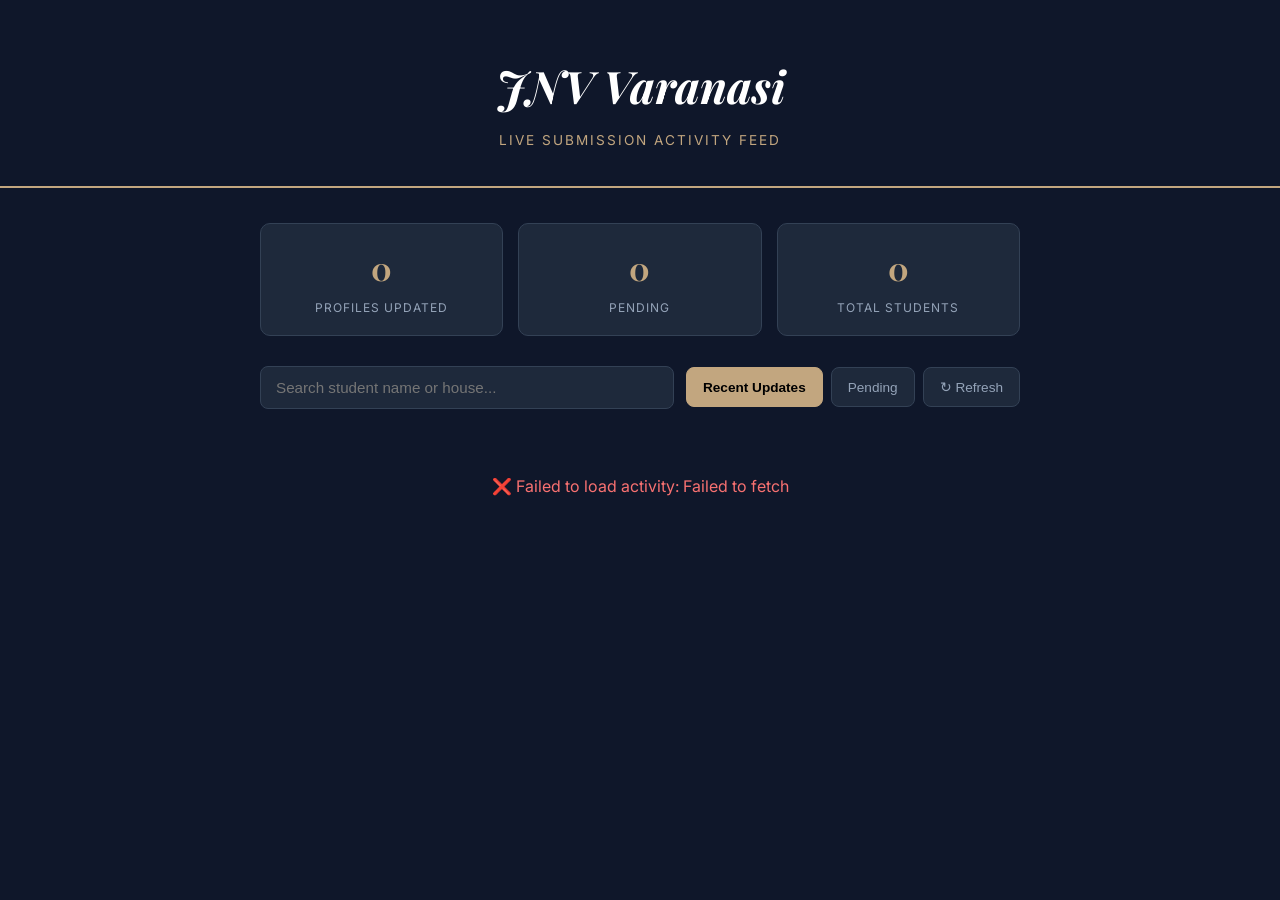
<file: activity.html>
<!DOCTYPE html>
<html lang="en">
<head>
    <meta charset="UTF-8">
    <meta name="viewport" content="width=device-width, initial-scale=1.0">
    <title>Recent Activity | JNV Varanasi Magazine</title>
    <link href="https://fonts.googleapis.com/css2?family=Inter:wght@300;400;500;600&family=Playfair+Display:ital,wght@0,600;0,700;1,600&display=swap" rel="stylesheet">
    <style>
        :root {
            --bg-color: #0f172a;
            --card-bg: #1e293b;
            --card-hover: #26354d;
            --text-main: #ffffff;
            --text-muted: #94a3b8;
            --accent-color: #c2a67f;
            --border-color: #334155;
            --success: #4ade80;
        }

        * {
            box-sizing: border-box;
            margin: 0;
            padding: 0;
        }

        body {
            font-family: 'Inter', sans-serif;
            background-color: var(--bg-color);
            color: var(--text-main);
            line-height: 1.6;
            padding-bottom: 60px;
        }

        .header {
            text-align: center;
            padding: 50px 20px 35px;
            border-bottom: 2px solid var(--accent-color);
        }

        .header h1 {
            font-family: 'Playfair Display', serif;
            font-size: 2.8rem;
            font-style: italic;
        }

        .header p {
            color: var(--accent-color);
            text-transform: uppercase;
            letter-spacing: 2px;
            font-size: 0.85rem;
            margin-top: 8px;
        }

        .container {
            max-width: 800px;
            margin: 35px auto;
            padding: 0 20px;
        }

        /* Stats Bar */
        .stats-grid {
            display: grid;
            grid-template-columns: repeat(3, 1fr);
            gap: 15px;
            margin-bottom: 30px;
        }

        .stat-card {
            background: var(--card-bg);
            border: 1px solid var(--border-color);
            border-radius: 10px;
            padding: 18px;
            text-align: center;
        }

        .stat-number {
            font-family: 'Playfair Display', serif;
            font-size: 2rem;
            color: var(--accent-color);
            font-weight: 700;
        }

        .stat-label {
            font-size: 0.75rem;
            text-transform: uppercase;
            letter-spacing: 1px;
            color: var(--text-muted);
            margin-top: 4px;
        }

        /* Controls Bar */
        .controls {
            display: flex;
            flex-wrap: wrap;
            gap: 12px;
            justify-content: space-between;
            align-items: center;
            margin-bottom: 25px;
        }

        .search-input {
            flex: 1;
            min-width: 200px;
            padding: 12px 15px;
            background: var(--card-bg);
            border: 1px solid var(--border-color);
            border-radius: 8px;
            color: white;
            font-size: 0.95rem;
        }

        .search-input:focus {
            outline: none;
            border-color: var(--accent-color);
        }

        .btn-group {
            display: flex;
            gap: 8px;
        }

        .btn {
            padding: 11px 16px;
            background: var(--card-bg);
            color: var(--text-muted);
            border: 1px solid var(--border-color);
            border-radius: 8px;
            font-size: 0.85rem;
            font-weight: 500;
            cursor: pointer;
            transition: all 0.2s;
        }

        .btn.active, .btn:hover {
            background: var(--accent-color);
            color: #000;
            border-color: var(--accent-color);
            font-weight: 600;
        }

        /* Activity Feed */
        .activity-list {
            display: flex;
            flex-direction: column;
            gap: 16px;
        }

        .activity-card {
            background: var(--card-bg);
            border: 1px solid var(--border-color);
            border-left: 4px solid var(--accent-color);
            border-radius: 10px;
            padding: 20px;
            cursor: pointer;
            transition: background 0.2s, transform 0.15s;
        }

        .activity-card:hover {
            background: var(--card-hover);
        }

        .activity-top {
            display: flex;
            justify-content: space-between;
            align-items: flex-start;
            gap: 12px;
        }

        .activity-title {
            font-size: 1.05rem;
        }

        .activity-title strong {
            color: var(--accent-color);
            font-weight: 600;
        }

        .time-badge {
            font-size: 0.8rem;
            color: var(--text-muted);
            background: #0f172a;
            padding: 4px 10px;
            border-radius: 20px;
            white-space: nowrap;
            border: 1px solid var(--border-color);
        }

        .meta-tags {
            display: flex;
            flex-wrap: wrap;
            gap: 8px;
            margin-top: 12px;
        }

        .tag {
            font-size: 0.75rem;
            padding: 3px 9px;
            border-radius: 6px;
            background: rgba(194, 166, 127, 0.15);
            color: var(--accent-color);
        }

        /* Expandable Details */
        .details-panel {
            display: none;
            margin-top: 18px;
            padding-top: 18px;
            border-top: 1px solid var(--border-color);
            grid-template-columns: 1fr 1fr;
            gap: 14px;
        }

        .activity-card.expanded .details-panel {
            display: grid;
        }

        .detail-item {
            background: #0f172a;
            padding: 12px;
            border-radius: 8px;
            border: 1px solid #1e293b;
        }

        .detail-item.full-width {
            grid-column: 1 / -1;
        }

        .detail-label {
            font-size: 0.72rem;
            text-transform: uppercase;
            letter-spacing: 1px;
            color: var(--accent-color);
            margin-bottom: 4px;
        }

        .detail-value {
            font-size: 0.92rem;
            color: #e2e8f0;
            word-break: break-word;
        }

        .pending-badge {
            border-left-color: #64748b;
            cursor: default;
        }

        .status-box {
            text-align: center;
            padding: 40px 20px;
            color: var(--text-muted);
        }

        @media (max-width: 600px) {
            .stats-grid { grid-template-columns: 1fr; }
            .details-panel { grid-template-columns: 1fr; }
            .activity-top { flex-direction: column; gap: 6px; }
        }
    </style>
</head>
<body>

    <header class="header">
        <h1>JNV Varanasi</h1>
        <p>Live Submission Activity Feed</p>
    </header>

    <main class="container">
        <!-- Stats Summary -->
        <div class="stats-grid">
            <div class="stat-card">
                <div class="stat-number" id="submitted-count">0</div>
                <div class="stat-label">Profiles Updated</div>
            </div>
            <div class="stat-card">
                <div class="stat-number" id="pending-count">0</div>
                <div class="stat-label">Pending</div>
            </div>
            <div class="stat-card">
                <div class="stat-number" id="total-count">0</div>
                <div class="stat-label">Total Students</div>
            </div>
        </div>

        <!-- Filter & Search Controls -->
        <div class="controls">
            <input type="text" id="search-box" class="search-input" placeholder="Search student name or house...">
            <div class="btn-group">
                <button class="btn active" id="tab-recent" onclick="setFilter('submitted')">Recent Updates</button>
                <button class="btn" id="tab-pending" onclick="setFilter('pending')">Pending</button>
                <button class="btn" onclick="loadActivity()">↻ Refresh</button>
            </div>
        </div>

        <!-- Feed Container -->
        <div id="feed-container" class="activity-list">
            <div class="status-box">Loading recent activity from database...</div>
        </div>
    </main>

    <script>
        const SUPABASE_URL = "https://pzplzdgdlnjfwbklxbfd.supabase.co";
        const SUPABASE_KEY = "sb_publishable_N3pli21Nl9PtLXeFkiuizg_W5Aw5MpM";

        const PROFILE_FIELDS = [
            { key: 'roll_no', label: 'Roll Number' },
            { key: 'house', label: 'House' },
            { key: 'bio', label: 'Short Bio', full: true },
            { key: 'hobbies', label: 'Hobbies' },
            { key: 'interests', label: 'Interests' },
            { key: 'favourite_subject', label: 'Favourite Subject' },
            { key: 'favourite_book', label: 'Favourite Book' },
            { key: 'favourite_movie', label: 'Favourite Movie' },
            { key: 'achievements', label: 'Achievements & Creative Work', full: true },
            { key: 'instagram', label: 'Instagram' },
            { key: 'favourite_quote', label: 'Signature Quote', full: true },
            { key: 'photo_url', label: 'Photo URL', full: true },
            { key: 'favourite_song', label: 'Favourite Song' },
            { key: 'hidden_talent', label: 'Hidden Talent' },
            { key: 'navodaya_means', label: 'What Navodaya Means to Me', full: true },
            { key: 'favourite_jnv_memory', label: 'Favourite JNV Memory', full: true },
            { key: 'what_i_will_miss', label: 'What I Will Miss Most', full: true },
            { key: 'how_jnv_changed_me', label: 'How JNV Changed Me', full: true },
            { key: 'future_goal', label: 'Future Goal' },
            { key: 'favourite_teacher', label: 'Favourite Teacher' },
            { key: 'favourite_teacher_reason', label: 'Reason' },
            { key: 'anything_else', label: 'Anything Else (Topic)' },
            { key: 'anything_else_brief', label: 'Anything Else (Details)', full: true }
        ];

        let allStudents = [];
        let currentFilter = 'submitted';

        // Check how many fields a student has filled out
        function getFilledFields(student) {
            return PROFILE_FIELDS.filter(f => {
                const val = student[f.key];
                return val !== null && val !== undefined && String(val).trim() !== "";
            });
        }

        // Convert timestamp into "5 mins ago" + readable date
        function formatTimeAgo(dateString) {
            if (!dateString) return "Recently updated";
            const date = new Date(dateString);
            const now = new Date();
            const seconds = Math.floor((now - date) / 1000);

            let relative = "";
            if (seconds < 60) relative = "Just now";
            else if (seconds < 3600) relative = `${Math.floor(seconds / 60)}m ago`;
            else if (seconds < 86400) relative = `${Math.floor(seconds / 3600)}h ago`;
            else relative = `${Math.floor(seconds / 86400)}d ago`;

            const exact = date.toLocaleDateString('en-IN', {
                day: 'numeric', month: 'short', hour: '2-digit', minute: '2-digit'
            });

            return `${relative} • ${exact}`;
        }

        async function loadActivity() {
            const container = document.getElementById('feed-container');
            container.innerHTML = `<div class="status-box">Fetching latest submissions...</div>`;

            try {
                const response = await fetch(`${SUPABASE_URL}/rest/v1/student?select=*`, {
                    headers: {
                        'apikey': SUPABASE_KEY,
                        'Authorization': `Bearer ${SUPABASE_KEY}`
                    }
                });

                if (!response.ok) {
                    throw new Error(await response.text());
                }

                allStudents = await response.json();
                renderFeed();

            } catch (error) {
                console.error("Error loading activity:", error);
                container.innerHTML = `<div class="status-box" style="color:#f87171;">❌ Failed to load activity: ${error.message}</div>`;
            }
        }

        function renderFeed() {
            const container = document.getElementById('feed-container');
            const searchQuery = document.getElementById('search-box').value.toLowerCase().trim();

            // Separate submitted vs pending students
            const submitted = [];
            const pending = [];

            allStudents.forEach(student => {
                const filled = getFilledFields(student);
                if (filled.length > 0 || student.updated_at) {
                    submitted.push({ ...student, filledFields: filled });
                } else {
                    pending.push(student);
                }
            });

            // Sort submitted in DESCENDING order (newest first)
            submitted.sort((a, b) => {
                const timeA = a.updated_at ? new Date(a.updated_at).getTime() : (a.created_at ? new Date(a.created_at).getTime() : 0);
                const timeB = b.updated_at ? new Date(b.updated_at).getTime() : (b.created_at ? new Date(b.created_at).getTime() : 0);
                return timeB - timeA;
            });

            // Update stats counters
            document.getElementById('submitted-count').textContent = submitted.length;
            document.getElementById('pending-count').textContent = pending.length;
            document.getElementById('total-count').textContent = allStudents.length;

            const listToShow = currentFilter === 'submitted' ? submitted : pending;

            const filtered = listToShow.filter(s => {
                const nameMatch = (s.name || "").toLowerCase().includes(searchQuery);
                const houseMatch = (s.house || "").toLowerCase().includes(searchQuery);
                return nameMatch || houseMatch;
            });

            if (filtered.length === 0) {
                container.innerHTML = `<div class="status-box">No records found.</div>`;
                return;
            }

            if (currentFilter === 'submitted') {
                container.innerHTML = filtered.map(student => {
                    const timestamp = student.updated_at || student.created_at;
                    const detailsHtml = student.filledFields.map(f => `
                        <div class="detail-item ${f.full ? 'full-width' : ''}">
                            <div class="detail-label">${f.label}</div>
                            <div class="detail-value">${escapeHtml(String(student[f.key]))}</div>
                        </div>
                    `).join('');

                    return `
                        <div class="activity-card" onclick="this.classList.toggle('expanded')">
                            <div class="activity-top">
                                <div class="activity-title">
                                    ✨ <strong>${escapeHtml(student.name)}</strong> updated their profile
                                </div>
                                <span class="time-badge">${formatTimeAgo(timestamp)}</span>
                            </div>
                            <div class="meta-tags">
                                ${student.house ? `<span class="tag">🏠 ${escapeHtml(student.house)}</span>` : ''}
                                ${student.roll_no ? `<span class="tag">#️⃣ Roll No: ${escapeHtml(String(student.roll_no))}</span>` : ''}
                                <span class="tag">📝 ${student.filledFields.length} fields filled • Click to view</span>
                            </div>
                            <div class="details-panel">
                                ${detailsHtml}
                            </div>
                        </div>
                    `;
                }).join('');
            } else {
                container.innerHTML = filtered.map(student => `
                    <div class="activity-card pending-badge">
                        <div class="activity-top">
                            <div class="activity-title">
                                ⏳ <strong>${escapeHtml(student.name)}</strong> hasn't submitted yet
                            </div>
                            <span class="time-badge">Pending</span>
                        </div>
                    </div>
                `).join('');
            }
        }

        function setFilter(filterType) {
            currentFilter = filterType;
            document.getElementById('tab-recent').classList.toggle('active', filterType === 'submitted');
            document.getElementById('tab-pending').classList.toggle('active', filterType === 'pending');
            renderFeed();
        }

        function escapeHtml(str) {
            return str.replace(/[&<>"']/g, m => ({
                '&': '&amp;', '<': '&lt;', '>': '&gt;', '"': '&quot;', "'": '&#39;'
            }[m]));
        }

        document.getElementById('search-box').addEventListener('input', renderFeed);

        // Initial load
        loadActivity();
    </script>
</body>
</html>
</file>
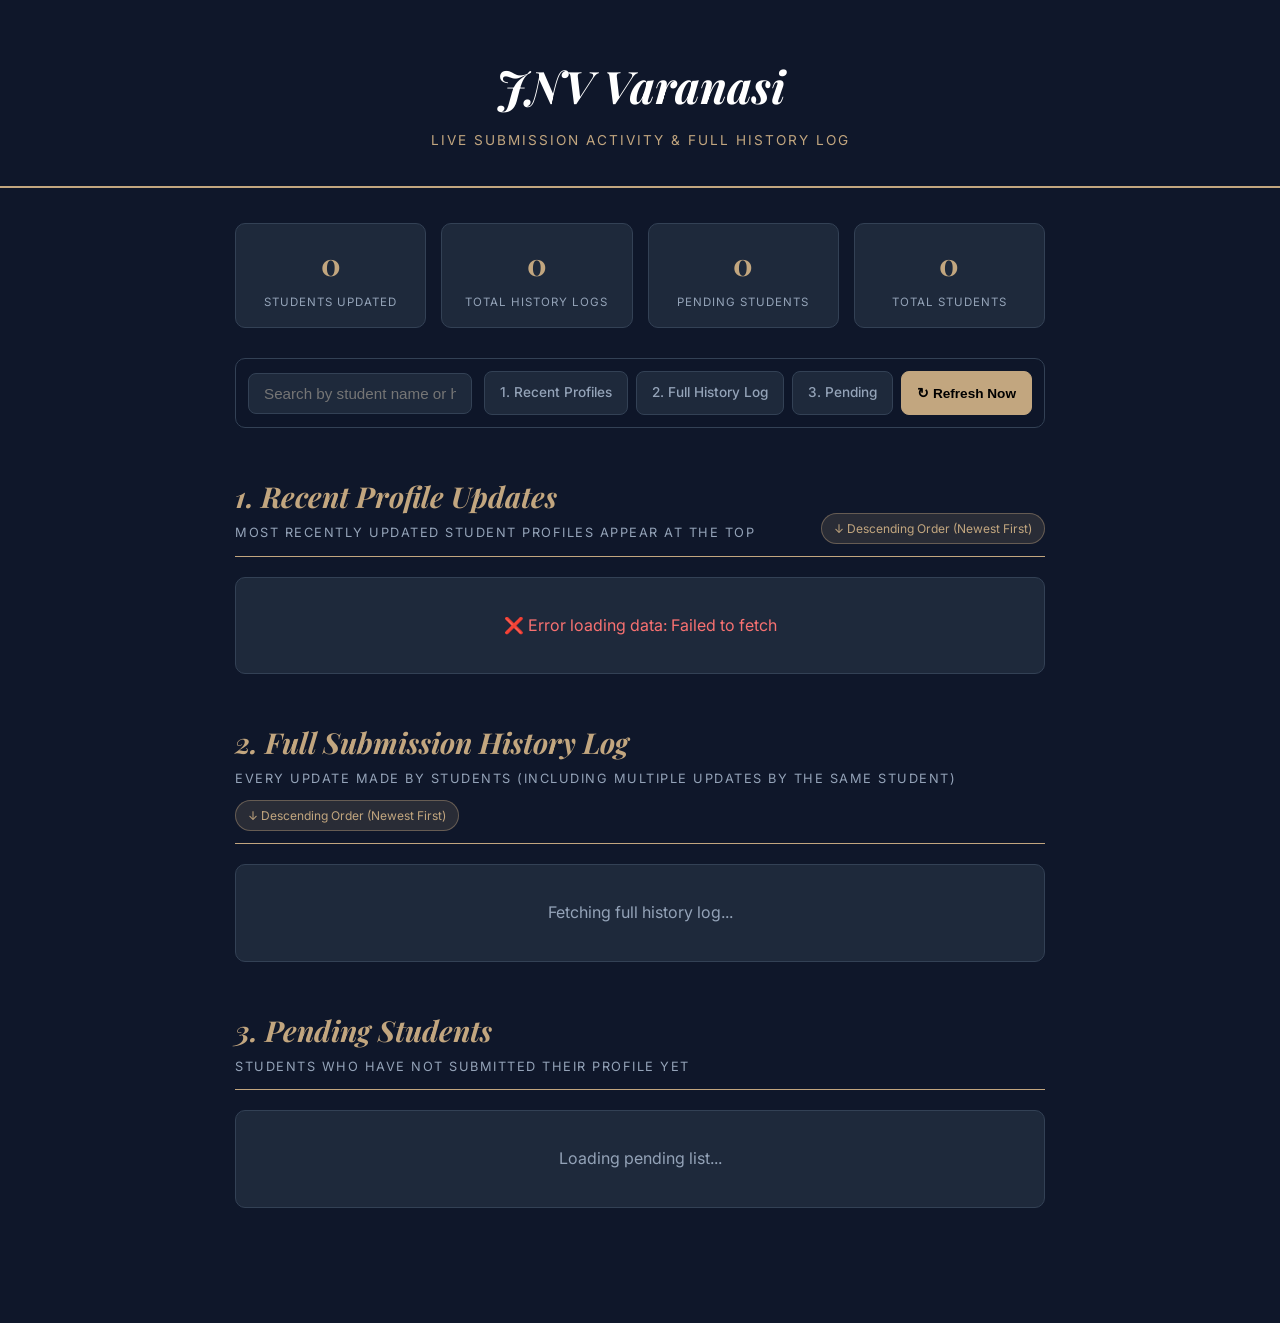
<file: b/activity.html>
<!DOCTYPE html>
<html lang="en">
<head>
    <meta charset="UTF-8">
    <meta name="viewport" content="width=device-width, initial-scale=1.0">
    <title>Activity & History Log | JNV Varanasi Magazine</title>
    <link href="https://fonts.googleapis.com/css2?family=Inter:wght@300;400;500;600&family=Playfair+Display:ital,wght@0,600;0,700;1,600&display=swap" rel="stylesheet">
    <style>
        :root {
            --bg-color: #0f172a;
            --card-bg: #1e293b;
            --card-hover: #26354d;
            --text-main: #ffffff;
            --text-muted: #94a3b8;
            --accent-color: #c2a67f;
            --border-color: #334155;
            --history-accent: #38bdf8;
        }

        * {
            box-sizing: border-box;
            margin: 0;
            padding: 0;
        }

        body {
            font-family: 'Inter', sans-serif;
            background-color: var(--bg-color);
            color: var(--text-main);
            line-height: 1.6;
            padding-bottom: 80px;
        }

        .header {
            text-align: center;
            padding: 50px 20px 35px;
            border-bottom: 2px solid var(--accent-color);
        }

        .header h1 {
            font-family: 'Playfair Display', serif;
            font-size: 2.8rem;
            font-style: italic;
        }

        .header p {
            color: var(--accent-color);
            text-transform: uppercase;
            letter-spacing: 2px;
            font-size: 0.85rem;
            margin-top: 8px;
        }

        .container {
            max-width: 850px;
            margin: 35px auto;
            padding: 0 20px;
        }

        /* Stats Bar */
        .stats-grid {
            display: grid;
            grid-template-columns: repeat(4, 1fr);
            gap: 15px;
            margin-bottom: 30px;
        }

        .stat-card {
            background: var(--card-bg);
            border: 1px solid var(--border-color);
            border-radius: 10px;
            padding: 16px;
            text-align: center;
        }

        .stat-number {
            font-family: 'Playfair Display', serif;
            font-size: 1.9rem;
            color: var(--accent-color);
            font-weight: 700;
        }

        .stat-label {
            font-size: 0.72rem;
            text-transform: uppercase;
            letter-spacing: 1px;
            color: var(--text-muted);
            margin-top: 4px;
        }

        /* Controls Bar */
        .controls {
            display: flex;
            flex-wrap: wrap;
            gap: 12px;
            justify-content: space-between;
            align-items: center;
            margin-bottom: 20px;
            position: sticky;
            top: 10px;
            z-index: 10;
            background: rgba(15, 23, 42, 0.92);
            backdrop-filter: blur(8px);
            padding: 12px;
            border-radius: 10px;
            border: 1px solid var(--border-color);
        }

        .search-input {
            flex: 1;
            min-width: 200px;
            padding: 11px 15px;
            background: var(--card-bg);
            border: 1px solid var(--border-color);
            border-radius: 8px;
            color: white;
            font-size: 0.95rem;
        }

        .search-input:focus {
            outline: none;
            border-color: var(--accent-color);
        }

        .btn-group {
            display: flex;
            flex-wrap: wrap;
            gap: 8px;
        }

        .btn {
            padding: 10px 15px;
            background: var(--card-bg);
            color: var(--text-muted);
            border: 1px solid var(--border-color);
            border-radius: 8px;
            font-size: 0.85rem;
            font-weight: 500;
            cursor: pointer;
            transition: all 0.2s;
            text-decoration: none;
        }

        .btn.active, .btn:hover {
            background: var(--accent-color);
            color: #000;
            border-color: var(--accent-color);
            font-weight: 600;
        }

        /* Section Dividers */
        .section-divider {
            margin: 45px 0 20px;
            padding-bottom: 12px;
            border-bottom: 1px solid var(--accent-color);
            display: flex;
            justify-content: space-between;
            align-items: flex-end;
            flex-wrap: wrap;
            gap: 10px;
        }

        .section-divider h2 {
            font-family: 'Playfair Display', serif;
            font-size: 1.8rem;
            color: var(--accent-color);
            font-style: italic;
        }

        .section-divider p {
            font-size: 0.8rem;
            color: var(--text-muted);
            text-transform: uppercase;
            letter-spacing: 1.5px;
            margin-top: 4px;
        }

        .order-pill {
            font-size: 0.75rem;
            background: rgba(194, 166, 127, 0.15);
            color: var(--accent-color);
            padding: 5px 12px;
            border-radius: 20px;
            border: 1px solid rgba(194, 166, 127, 0.4);
        }

        /* Activity Feed Cards */
        .activity-list {
            display: flex;
            flex-direction: column;
            gap: 14px;
        }

        .activity-card {
            background: var(--card-bg);
            border: 1px solid var(--border-color);
            border-left: 4px solid var(--accent-color);
            border-radius: 10px;
            padding: 18px 20px;
            cursor: pointer;
            transition: background 0.2s;
        }

        .activity-card.history-card {
            border-left-color: var(--history-accent);
        }

        .activity-card:hover {
            background: var(--card-hover);
        }

        .activity-top {
            display: flex;
            justify-content: space-between;
            align-items: flex-start;
            gap: 15px;
            flex-wrap: wrap;
        }

        .activity-title {
            font-size: 1.05rem;
        }

        .activity-title strong {
            color: var(--accent-color);
            font-weight: 600;
        }

        .history-card .activity-title strong {
            color: var(--history-accent);
        }

        .rank-badge {
            display: inline-block;
            background: #0f172a;
            color: var(--accent-color);
            font-size: 0.75rem;
            font-weight: 600;
            padding: 2px 8px;
            border-radius: 6px;
            margin-right: 6px;
            border: 1px solid var(--border-color);
        }

        /* Date & Time Box */
        .datetime-box {
            display: flex;
            flex-wrap: wrap;
            gap: 8px;
            align-items: center;
        }

        .dt-pill {
            font-size: 0.78rem;
            color: #e2e8f0;
            background: #0f172a;
            padding: 4px 10px;
            border-radius: 6px;
            border: 1px solid var(--border-color);
            white-space: nowrap;
        }

        .dt-relative {
            font-size: 0.75rem;
            color: var(--accent-color);
            font-weight: 600;
        }

        .meta-tags {
            display: flex;
            flex-wrap: wrap;
            gap: 8px;
            margin-top: 12px;
        }

        .tag {
            font-size: 0.75rem;
            padding: 3px 10px;
            border-radius: 6px;
            background: rgba(194, 166, 127, 0.14);
            color: var(--accent-color);
        }

        .tag.blue {
            background: rgba(56, 189, 248, 0.14);
            color: var(--history-accent);
        }

        /* Expandable Details */
        .details-panel {
            display: none;
            margin-top: 16px;
            padding-top: 16px;
            border-top: 1px solid var(--border-color);
            grid-template-columns: 1fr 1fr;
            gap: 12px;
        }

        .activity-card.expanded .details-panel {
            display: grid;
        }

        .detail-item {
            background: #0f172a;
            padding: 12px;
            border-radius: 8px;
            border: 1px solid #1e293b;
        }

        .detail-item.full-width {
            grid-column: 1 / -1;
        }

        .detail-label {
            font-size: 0.7rem;
            text-transform: uppercase;
            letter-spacing: 1px;
            color: var(--accent-color);
            margin-bottom: 4px;
        }

        .detail-value {
            font-size: 0.9rem;
            color: #e2e8f0;
            word-break: break-word;
        }

        .status-box {
            text-align: center;
            padding: 35px 20px;
            background: var(--card-bg);
            border-radius: 10px;
            border: 1px solid var(--border-color);
            color: var(--text-muted);
        }

        .pending-card {
            border-left-color: #64748b;
            cursor: default;
        }

        @media (max-width: 650px) {
            .stats-grid { grid-template-columns: 1fr 1fr; }
            .details-panel { grid-template-columns: 1fr; }
            .activity-top { flex-direction: column; gap: 8px; }
        }
    </style>
</head>
<body>

    <header class="header">
        <h1>JNV Varanasi</h1>
        <p>Live Submission Activity & Full History Log</p>
    </header>

    <main class="container">
        <!-- Stats Summary -->
        <div class="stats-grid">
            <div class="stat-card">
                <div class="stat-number" id="submitted-count">0</div>
                <div class="stat-label">Students Updated</div>
            </div>
            <div class="stat-card">
                <div class="stat-number" id="history-count">0</div>
                <div class="stat-label">Total History Logs</div>
            </div>
            <div class="stat-card">
                <div class="stat-number" id="pending-count">0</div>
                <div class="stat-label">Pending Students</div>
            </div>
            <div class="stat-card">
                <div class="stat-number" id="total-count">0</div>
                <div class="stat-label">Total Students</div>
            </div>
        </div>

        <!-- Sticky Search & Quick Jump Bar -->
        <div class="controls">
            <input type="text" id="search-box" class="search-input" placeholder="Search by student name or house...">
            <div class="btn-group">
                <a href="#section-recent" class="btn">1. Recent Profiles</a>
                <a href="#section-history" class="btn">2. Full History Log</a>
                <a href="#section-pending" class="btn">3. Pending</a>
                <button class="btn active" onclick="loadAllData()">↻ Refresh Now</button>
            </div>
        </div>

        <!-- SECTION 1: RECENT PROFILE UPDATES (DESCENDING) -->
        <div id="section-recent" class="section-divider">
            <div>
                <h2>1. Recent Profile Updates</h2>
                <p>Most recently updated student profiles appear at the top</p>
            </div>
            <span class="order-pill">↓ Descending Order (Newest First)</span>
        </div>
        <div id="recent-container" class="activity-list">
            <div class="status-box">Loading recent profile updates...</div>
        </div>

        <!-- SECTION 2: FULL SUBMISSION HISTORY LOG (MULTIPLE UPDATES) -->
        <div id="section-history" class="section-divider">
            <div>
                <h2>2. Full Submission History Log</h2>
                <p>Every update made by students (including multiple updates by the same student)</p>
            </div>
            <span class="order-pill">↓ Descending Order (Newest First)</span>
        </div>
        <div id="history-container" class="activity-list">
            <div class="status-box">Loading full submission history log...</div>
        </div>

        <!-- SECTION 3: PENDING STUDENTS -->
        <div id="section-pending" class="section-divider">
            <div>
                <h2>3. Pending Students</h2>
                <p>Students who have not submitted their profile yet</p>
            </div>
        </div>
        <div id="pending-container" class="activity-list">
            <div class="status-box">Loading pending list...</div>
        </div>
    </main>

    <script>
        const SUPABASE_URL = "https://pzplzdgdlnjfwbklxbfd.supabase.co";
        const SUPABASE_KEY = "sb_publishable_N3pli21Nl9PtLXeFkiuizg_W5Aw5MpM";

        const PROFILE_FIELDS = [
            { key: 'roll_no', label: 'Roll Number' },
            { key: 'house', label: 'House' },
            { key: 'bio', label: 'Short Bio', full: true },
            { key: 'hobbies', label: 'Hobbies' },
            { key: 'interests', label: 'Interests' },
            { key: 'favourite_subject', label: 'Favourite Subject' },
            { key: 'favourite_book', label: 'Favourite Book' },
            { key: 'favourite_movie', label: 'Favourite Movie' },
            { key: 'achievements', label: 'Achievements & Creative Work', full: true },
            { key: 'instagram', label: 'Instagram' },
            { key: 'favourite_quote', label: 'Signature Quote', full: true },
            { key: 'photo_url', label: 'Photo URL', full: true },
            { key: 'favourite_song', label: 'Favourite Song' },
            { key: 'hidden_talent', label: 'Hidden Talent' },
            { key: 'navodaya_means', label: 'What Navodaya Means to Me', full: true },
            { key: 'favourite_jnv_memory', label: 'Favourite JNV Memory', full: true },
            { key: 'what_i_will_miss', label: 'What I Will Miss Most', full: true },
            { key: 'how_jnv_changed_me', label: 'How JNV Changed Me', full: true },
            { key: 'future_goal', label: 'Future Goal' },
            { key: 'favourite_teacher', label: 'Favourite Teacher' },
            { key: 'favourite_teacher_reason', label: 'Reason' },
            { key: 'anything_else', label: 'Anything Else (Heading)' },
            { key: 'anything_else_brief', label: 'Anything Else (Details)', full: true }
        ];

        const FIELD_LABELS = {};
        PROFILE_FIELDS.forEach(f => FIELD_LABELS[f.key] = f.label);

        let allStudents = [];
        let historyLogs = [];
        let historyTableExists = true;

        function getFilledFields(student) {
            return PROFILE_FIELDS.filter(f => {
                const val = student[f.key];
                return val !== null && val !== undefined && String(val).trim() !== "";
            });
        }

        // Format exact Date, exact Time (with seconds), and relative time
        function formatDateTimeBadge(dateString) {
            if (!dateString) {
                return `
                    <div class="datetime-box">
                        <span class="dt-pill">📅 Updated prior to time-tracking</span>
                    </div>
                `;
            }

            const date = new Date(dateString);
            if (isNaN(date.getTime())) {
                return `<div class="datetime-box"><span class="dt-pill">📅 Timestamp unavailable</span></div>`;
            }

            const now = new Date();
            const seconds = Math.max(0, Math.floor((now - date) / 1000));

            let relative = "";
            if (seconds < 60) relative = `${seconds}s ago`;
            else if (seconds < 3600) relative = `${Math.floor(seconds / 60)}m ago`;
            else if (seconds < 86400) relative = `${Math.floor(seconds / 3600)}h ago`;
            else relative = `${Math.floor(seconds / 86400)}d ago`;

            const formattedDate = date.toLocaleDateString('en-IN', {
                day: '2-digit',
                month: 'short',
                year: 'numeric'
            });

            const formattedTime = date.toLocaleTimeString('en-IN', {
                hour: '2-digit',
                minute: '2-digit',
                second: '2-digit',
                hour12: true
            });

            return `
                <div class="datetime-box">
                    <span class="dt-relative">${relative}</span>
                    <span class="dt-pill">📅 ${formattedDate}</span>
                    <span class="dt-pill">🕒 ${formattedTime}</span>
                </div>
            `;
        }

        async function loadAllData() {
            document.getElementById('recent-container').innerHTML = `<div class="status-box">Fetching latest submissions...</div>`;
            document.getElementById('history-container').innerHTML = `<div class="status-box">Fetching full history log...</div>`;

            try {
                // 1. Fetch students
                const studentRes = await fetch(`${SUPABASE_URL}/rest/v1/student?select=*`, {
                    headers: {
                        'apikey': SUPABASE_KEY,
                        'Authorization': `Bearer ${SUPABASE_KEY}`
                    }
                });

                if (!studentRes.ok) throw new Error(await studentRes.text());
                const rawStudents = await studentRes.json();

                // Reverse raw PostgreSQL heap order so newest updates are first even if updated_at is null
                allStudents = rawStudents.reverse();

                // 2. Fetch full history logs ordered newest first
                const historyRes = await fetch(`${SUPABASE_URL}/rest/v1/activity_logs?select=*&order=updated_at.desc`, {
                    headers: {
                        'apikey': SUPABASE_KEY,
                        'Authorization': `Bearer ${SUPABASE_KEY}`
                    }
                });

                if (historyRes.ok) {
                    historyLogs = await historyRes.json();
                    historyTableExists = true;
                } else {
                    historyLogs = [];
                    historyTableExists = false;
                }

                renderAllSections();

            } catch (error) {
                console.error("Error loading data:", error);
                document.getElementById('recent-container').innerHTML =
                    `<div class="status-box" style="color:#f87171;">❌ Error loading data: ${error.message}</div>`;
            }
        }

        function renderAllSections() {
            const query = document.getElementById('search-box').value.toLowerCase().trim();

            // Count how many times each student appears in historyLogs
            const updateCounts = {};
            const latestLogTimeByStudent = {};
            historyLogs.forEach(log => {
                const name = log.student_name;
                updateCounts[name] = (updateCounts[name] || 0) + 1;
                if (!latestLogTimeByStudent[name]) {
                    latestLogTimeByStudent[name] = log.updated_at;
                }
            });

            const submitted = [];
            const pending = [];

            allStudents.forEach((student, index) => {
                const filled = getFilledFields(student);
                const effectiveTimestamp = student.updated_at || latestLogTimeByStudent[student.name] || null;

                if (filled.length > 0 || effectiveTimestamp) {
                    submitted.push({
                        ...student,
                        filledFields: filled,
                        effectiveTimestamp,
                        reverseHeapOrder: index // Preserves reversed PostgreSQL update order as tie-breaker
                    });
                } else {
                    pending.push(student);
                }
            });

            // Sort submitted strictly in DESCENDING order (most recent at the top)
            submitted.sort((a, b) => {
                const timeA = a.effectiveTimestamp ? new Date(a.effectiveTimestamp).getTime() : 0;
                const timeB = b.effectiveTimestamp ? new Date(b.effectiveTimestamp).getTime() : 0;
                if (timeB !== timeA) {
                    return timeB - timeA; // Newest timestamp first
                }
                return a.reverseHeapOrder - b.reverseHeapOrder; // Newest heap update first
            });

            // Update Top Stats
            document.getElementById('submitted-count').textContent = submitted.length;
            document.getElementById('history-count').textContent = historyLogs.length || submitted.length;
            document.getElementById('pending-count').textContent = pending.length;
            document.getElementById('total-count').textContent = allStudents.length;

            // --- RENDER SECTION 1: RECENT PROFILE UPDATES ---
            const filteredSubmitted = submitted.filter(s =>
                (s.name || "").toLowerCase().includes(query) ||
                (s.house || "").toLowerCase().includes(query)
            );

            const recentContainer = document.getElementById('recent-container');
            if (filteredSubmitted.length === 0) {
                recentContainer.innerHTML = `<div class="status-box">No matching updated profiles found.</div>`;
            } else {
                recentContainer.innerHTML = filteredSubmitted.map((student, idx) => {
                    const count = updateCounts[student.name] || 1;
                    const detailsHtml = student.filledFields.map(f => `
                        <div class="detail-item ${f.full ? 'full-width' : ''}">
                            <div class="detail-label">${f.label}</div>
                            <div class="detail-value">${escapeHtml(String(student[f.key]))}</div>
                        </div>
                    `).join('');

                    return `
                        <div class="activity-card" onclick="this.classList.toggle('expanded')">
                            <div class="activity-top">
                                <div class="activity-title">
                                    <span class="rank-badge">#${idx + 1} Latest</span>
                                    ✨ <strong>${escapeHtml(student.name)}</strong> updated their profile
                                </div>
                                ${formatDateTimeBadge(student.effectiveTimestamp)}
                            </div>
                            <div class="meta-tags">
                                ${student.house ? `<span class="tag">🏠 ${escapeHtml(student.house)}</span>` : ''}
                                ${student.roll_no ? `<span class="tag">#️⃣ Roll No: ${escapeHtml(String(student.roll_no))}</span>` : ''}
                                <span class="tag">🔄 ${count} ${count > 1 ? 'Updates Recorded' : 'Update'}</span>
                                <span class="tag">📝 ${student.filledFields.length} fields filled • Click to view</span>
                            </div>
                            <div class="details-panel">
                                ${detailsHtml}
                            </div>
                        </div>
                    `;
                }).join('');
            }

            // --- RENDER SECTION 2: FULL SUBMISSION HISTORY LOG ---
            const historyContainer = document.getElementById('history-container');

            if (!historyTableExists) {
                historyContainer.innerHTML = `
                    <div class="status-box" style="border-color:#f59e0b; color:#fde68a;">
                        ⚠️ <strong>History Log Table Not Enabled Yet:</strong><br>
                        Please run the <strong>Step 1 SQL Script</strong> in your Supabase SQL Editor so Supabase records exact dates, times, and multiple updates per student.
                    </div>
                `;
            } else {
                // Sort history logs strictly newest first
                const sortedHistory = [...historyLogs].sort((a, b) =>
                    new Date(b.updated_at).getTime() - new Date(a.updated_at).getTime()
                );

                const filteredHistory = sortedHistory.filter(log =>
                    (log.student_name || "").toLowerCase().includes(query) ||
                    (log.house || "").toLowerCase().includes(query)
                );

                if (filteredHistory.length === 0) {
                    historyContainer.innerHTML = `<div class="status-box">No history log entries recorded yet. Every new profile submission will appear here with exact date & time.</div>`;
                } else {
                    historyContainer.innerHTML = filteredHistory.map((log, idx) => {
                        const changedObj = log.changed_fields || {};
                        const changedKeys = Object.keys(changedObj);

                        const changesHtml = changedKeys.length > 0
                            ? changedKeys.map(k => `
                                <div class="detail-item">
                                    <div class="detail-label">${escapeHtml(FIELD_LABELS[k] || k)} (Updated in this submission)</div>
                                    <div class="detail-value">${escapeHtml(String(changedObj[k]))}</div>
                                </div>
                            `).join('')
                            : `<div class="detail-item full-width"><div class="detail-value">Profile re-submitted without field changes.</div></div>`;

                        return `
                            <div class="activity-card history-card" onclick="this.classList.toggle('expanded')">
                                <div class="activity-top">
                                    <div class="activity-title">
                                        <span class="rank-badge">Log #${filteredHistory.length - idx}</span>
                                        🕒 <strong>${escapeHtml(log.student_name)}</strong> submitted an update
                                    </div>
                                    ${formatDateTimeBadge(log.updated_at)}
                                </div>
                                <div class="meta-tags">
                                    ${log.house ? `<span class="tag blue">🏠 ${escapeHtml(log.house)}</span>` : ''}
                                    ${log.roll_no ? `<span class="tag blue">#️⃣ Roll No: ${escapeHtml(String(log.roll_no))}</span>` : ''}
                                    <span class="tag blue">✏️ Modified ${changedKeys.length} field(s) in this submission • Click to inspect</span>
                                </div>
                                <div class="details-panel">
                                    ${changesHtml}
                                </div>
                            </div>
                        `;
                    }).join('');
                }
            }

            // --- RENDER SECTION 3: PENDING STUDENTS ---
            const pendingContainer = document.getElementById('pending-container');
            const filteredPending = pending.filter(s =>
                (s.name || "").toLowerCase().includes(query)
            );

            if (filteredPending.length === 0) {
                pendingContainer.innerHTML = `<div class="status-box">No pending students match your search.</div>`;
            } else {
                pendingContainer.innerHTML = filteredPending.map(student => `
                    <div class="activity-card pending-card">
                        <div class="activity-top">
                            <div class="activity-title">
                                ⏳ <strong>${escapeHtml(student.name)}</strong> has not submitted their profile yet
                            </div>
                            <div class="datetime-box">
                                <span class="dt-pill">Pending Submission</span>
                            </div>
                        </div>
                    </div>
                `).join('');
            }
        }

        function escapeHtml(str) {
            return str.replace(/[&<>"']/g, m => ({
                '&': '&amp;', '<': '&lt;', '>': '&gt;', '"': '&quot;', "'": '&#39;'
            }[m]));
        }

        document.getElementById('search-box').addEventListener('input', renderAllSections);

        // Initial load
        loadAllData();
    </script>
</body>
</html>
</file>
<file: style.css>
:root {
    --bg-color: #0f172a;
    --text-main: #ffffff;
    --text-muted: #94a3b8;
    --accent-color: #c2a67f;
    --input-bg: #1e293b;
}

* { box-sizing: border-box; margin: 0; padding: 0; }

body {
    font-family: 'Inter', sans-serif;
    background-color: var(--bg-color);
    color: var(--text-main);
    line-height: 1.6;
}

.submit-header { text-align: center; padding: 60px 20px 40px; border-bottom: 2px solid var(--accent-color); }
.submit-header h1 { font-family: 'Playfair Display', serif; font-size: 3rem; font-style: italic; }
.submit-header p { color: var(--accent-color); text-transform: uppercase; letter-spacing: 2px; font-size: 0.85rem; margin-top: 10px;}

.form-container { max-width: 700px; margin: 40px auto; padding: 0 20px; }

.section-divider { margin: 60px 0 30px; padding-bottom: 15px; border-bottom: 1px solid var(--accent-color); }
.section-divider h2 { font-family: 'Playfair Display', serif; font-size: 2rem; color: var(--accent-color); font-style: italic; }
.section-divider p { font-size: 0.85rem; color: var(--text-muted); text-transform: uppercase; letter-spacing: 2px; margin-top: 5px; }

.form-group { margin-bottom: 25px; }
.form-grid { display: grid; grid-template-columns: 1fr 1fr; gap: 20px; }

/* Fixed label to align the 'i' button correctly */
label { display: flex; align-items: center; font-size: 0.9rem; margin-bottom: 8px; color: var(--text-muted); text-transform: uppercase; letter-spacing: 1px;}
small { color: #64748b; font-size: 0.8rem; }

input, select, textarea {
    width: 100%; padding: 15px; background: var(--input-bg);
    border: 1px solid #334155; border-radius: 8px; color: white;
    font-family: 'Inter', sans-serif; font-size: 1rem; transition: border 0.3s;
}
input:focus, select:focus, textarea:focus { outline: none; border-color: var(--accent-color); }

/* Bulletproof Info Button styling */
button#info-btn {
    background: var(--accent-color) !important; 
    color: #000 !important; 
    border: none !important; 
    border-radius: 50% !important;
    width: 22px !important; 
    height: 22px !important; 
    font-size: 14px !important; 
    font-weight: bold !important; 
    font-family: serif !important;
    cursor: pointer !important; 
    margin-left: 10px !important; 
    margin-top: 0 !important;
    padding: 0 !important; 
    display: inline-flex !important; 
    align-items: center !important;
    justify-content: center !important; 
    transition: transform 0.2s !important;
}
button#info-btn:hover { transform: scale(1.1) !important; }

/* Bulletproof Modal styling */
.modal {
    display: none; position: fixed; z-index: 1000; left: 0; top: 0; width: 100%; height: 100%;
    background-color: rgba(0, 0, 0, 0.7); backdrop-filter: blur(4px);
}
.modal-content {
    background-color: var(--input-bg); margin: 15% auto; padding: 25px;
    border: 1px solid var(--accent-color); border-radius: 12px; width: 90%;
    max-width: 500px; color: var(--text-main); position: relative;
}
.close-modal {
    color: var(--text-muted); position: absolute; top: 15px; right: 20px;
    font-size: 28px; font-weight: bold; cursor: pointer;
}
.close-modal:hover { color: #f87171; }
.modal-content h3 { color: var(--accent-color); margin-bottom: 15px; }
.modal-content ol { padding-left: 20px; margin-bottom: 20px; color: var(--text-muted); }
.modal-content li { margin-bottom: 8px; }
.modal-content a { color: var(--accent-color); }
.warning-box {
    background-color: rgba(248, 113, 113, 0.1); border-left: 4px solid #f87171;
    padding: 12px; margin-bottom: 15px; border-radius: 4px; color: #fca5a5; font-size: 0.9rem;
}
.example-box {
    background-color: rgba(255, 255, 255, 0.05); padding: 12px; border-radius: 6px;
    font-family: monospace; font-size: 0.85rem; color: var(--text-muted);
}

/* Upload Cards */
.upload-options { display: grid; grid-template-columns: 1fr 1fr; gap: 20px; margin-bottom: 30px; }
.upload-card {
    background: var(--input-bg); border: 1px dashed #475569; border-radius: 8px;
    padding: 20px; text-align: center; display: flex; flex-direction: column; justify-content: space-between;
}
.upload-card h3 { color: var(--text-main); font-size: 1.1rem; margin-bottom: 8px; }
.upload-card p { font-size: 0.85rem; color: var(--text-muted); margin-bottom: 20px; }
.upload-btn {
    display: inline-block; padding: 12px; background: transparent; color: var(--accent-color);
    border: 1px solid var(--accent-color); border-radius: 6px; text-decoration: none;
    font-size: 0.9rem; font-weight: 500; transition: all 0.3s ease;
}
.upload-btn:hover { background: var(--accent-color); color: #000; }

/* Main Submit Button - Now specifically targets only the submit button */
button#submit-btn {
    width: 100%; padding: 18px; background: var(--accent-color) !important; color: #000 !important;
    border: none; border-radius: 8px; font-size: 1.1rem; font-weight: 600;
    cursor: pointer; transition: transform 0.2s, opacity 0.2s; margin-top: 10px;
}
button#submit-btn:hover { opacity: 0.9; transform: translateY(-2px); }

#status-message { text-align: center; margin-top: 15px; font-weight: 500; }
.success { color: #4ade80; }
.error { color: #f87171; }

@media (max-width: 600px) { .form-grid, .upload-options { grid-template-columns: 1fr; } }
</file>
